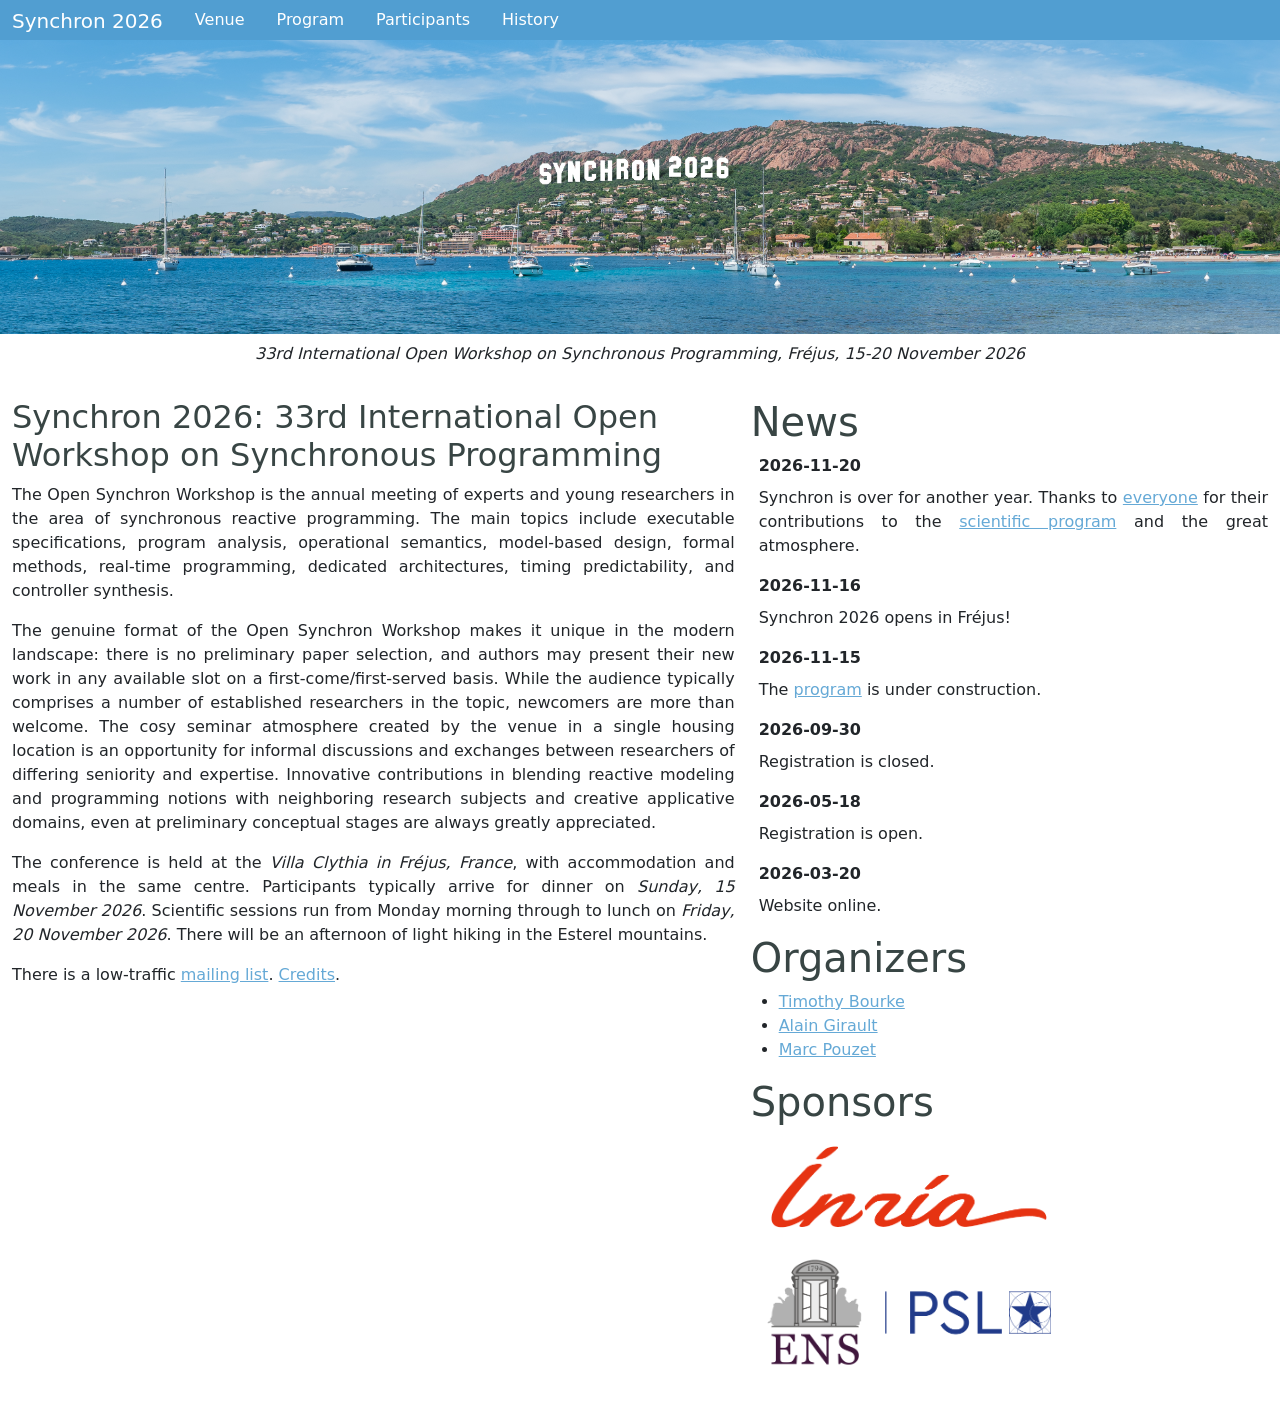
<file: index.html>
<!DOCTYPE html>
<html lang="en"><head><meta charset="utf-8"/><meta name="viewport" content="width=device-width, initial-scale=1, shrink-to-fit=no"/><meta http-equiv="x-ua-compatible" content="ie=edge"/><link href="css/synchron.css" rel="stylesheet"/><title>Synchron 2026</title><meta name="description" content="33rd International Open Workshop on Synchronous Programming,
                   Fréjus, 15-20 November 2026"/><link href="img/icons/favicon-96x96.png" type="image/png" rel="icon" sizes="96x96"/><link href="img/icons/favicon.svg" type="image/svg+xml" rel="icon"/><link href="img/icons/favicon.ico" rel="shortcut icon"/><link href="img/icons/apple-touch-icon.png" rel="apple-touch-icon" sizes="180x180"/><link href="img/icons/site.webmanifest" rel="manifest"/></head><body><div class="synchron-all"><div class="navbar navbar-expand-md navbar-light synchron-navbar" id="synchron-navbar" role="navigation"><div class="container-fluid"><a class="navbar-brand" href="index.html">Synchron 2026</a><button class="navbar-toggler" type="button" data-bs-toggle="collapse" data-bs-target="#collapsingNavbar" aria-controls="collapsingNavbar" aria-expanded="false" aria-label="Toggle navigation"><span class="navbar-toggler-icon"></span></button><div class="collapse navbar-collapse" id="collapsingNavbar"><ul class="navbar-nav mr-auto"><li class="nav-item"><a class="nav-link" href="venue.html">Venue</a></li><li class="nav-item"><a class="nav-link" href="program.html">Program</a></li><li class="nav-item"><a class="nav-link" href="participants.html">Participants</a></li><li class="nav-item"><a class="nav-link" href="history.html">History</a></li></ul></div></div></div><div class="synchron-logo-outer"><div class="synchron-logo"><div class="d-none d-md-block"><img class="img-fluid synchron-logo" alt="Synchron 2026 logo" src="img/synchron2026.png"/></div><div class="d-md-none"><img class="img-fluid synchron-logo" alt="Synchron 2026 narrow logo" src="img/synchron2026-narrow.png"/></div><div class="synchron-under-logo">33rd International Open Workshop on Synchronous Programming,
                   Fréjus, 15-20 November 2026</div></div></div><div class="synchron-content"><div class="row below-logo"><div class="col-md-7 col-xl-7 overview"><h2 id="synchron-2026-33rd-international-open-workshop-on-synchronous-programming">Synchron 2026: 33rd International Open Workshop on Synchronous Programming</h2>
<p>The Open Synchron Workshop is the annual meeting of experts and young
researchers in the area of synchronous reactive programming.
The main topics include executable specifications, program analysis,
operational semantics, model-based design, formal methods, real-time
programming, dedicated architectures, timing predictability, and controller
synthesis.</p>
<p>The genuine format of the Open Synchron Workshop makes it unique in the
modern landscape: there is no preliminary paper selection, and authors may
present their new work in any available slot on a first-come/first-served
basis.
While the audience typically comprises a number of established researchers
in the topic, newcomers are more than welcome.
The cosy seminar atmosphere created by the venue in a single housing
location is an opportunity for informal discussions and exchanges between
researchers of differing seniority and expertise.
Innovative contributions in blending reactive modeling and programming
notions with neighboring research subjects and creative applicative domains,
even at preliminary conceptual stages are always greatly appreciated.</p>
<p>The conference is held at the <em>Villa Clythia in Fréjus, France</em>, with
accommodation and meals in the same centre.
Participants typically arrive for dinner on <em>Sunday, 15 November 2026</em>.
Scientific sessions run from Monday morning through to lunch on <em>Friday, 20
November 2026</em>. There will be an afternoon of light hiking in the Esterel
mountains.</p>
<p>There is a low-traffic
<a href="https://sympa.inria.fr/sympa/info/synchron">mailing list</a>. <a href="credits.html">Credits</a>.</p>
</div><div class="col-md-5 col-xl-5"><h1>News</h1><dl class="velus-news"><dt><dt>2026-11-20</dt></dt><dd><dd><p>Synchron is over for another year.
Thanks to <a href="participants.html">everyone</a> for their contributions to the
<a href="program.html">scientific program</a> and the great atmosphere.</p>
</dd></dd><dt><dt>2026-11-16</dt></dt><dd><dd><p>Synchron 2026 opens in Fréjus!</p>
</dd></dd><dt><dt>2026-11-15</dt></dt><dd><dd><p>The <a href="program.html">program</a> is under construction.</p>
</dd></dd><dt><dt>2026-09-30</dt></dt><dd><dd><p>Registration is closed.</p>
</dd></dd><dt><dt>2026-05-18</dt></dt><dd><dd><p>Registration is open.</p>
</dd></dd><dt><dt>2026-03-20</dt></dt><dd><dd><p>Website online.</p>
</dd></dd></dl><div class="under-news"><h1 id="organizers">Organizers</h1>
<ul>
<li><a href="http://www.tbrk.org/">Timothy Bourke</a>
</li>
<li><a href="https://pop-art.inrialpes.fr/~girault/">Alain Girault</a>
</li>
<li><a href="https://www.di.ens.fr/~pouzet/">Marc Pouzet</a>
</li>
</ul>
<h1 id="sponsors">Sponsors</h1>
<p><a href="https://www.inria.fr/en/centre-inria-de-paris"><img src="img/inria.png" alt="Inria logo" title="Inria logo"/></a></p>
<p><a href="https://www.di.ens.fr/"><img src="img/ens-psl.png" alt="ENS-PSL logo" title="ENS-PSL logo"/></a></p>
</div></div></div></div><script src="js/bootstrap.min.js"></script></div></body></html>
</file>
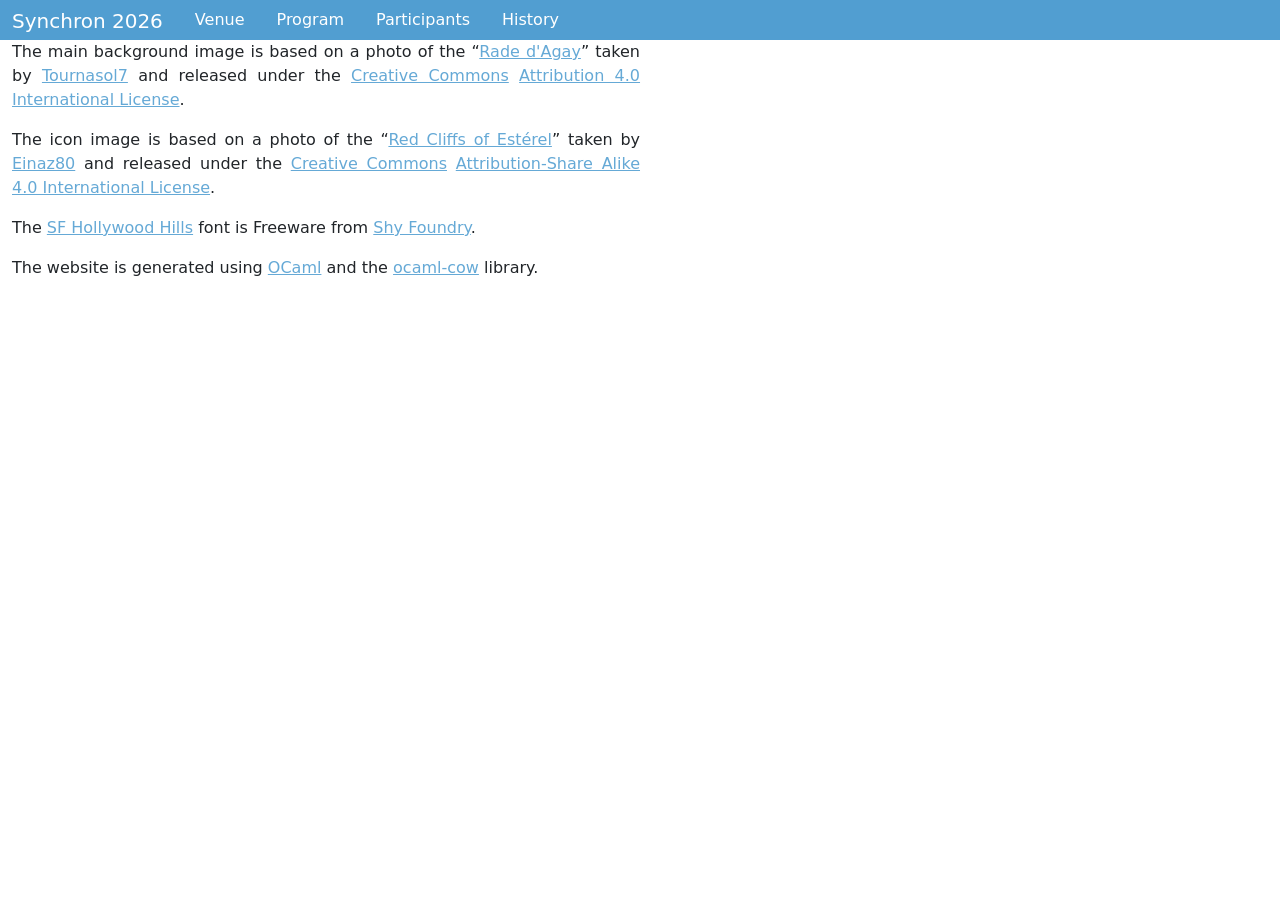
<file: credits.html>
<!DOCTYPE html>
<html lang="en"><head><meta charset="utf-8"/><meta name="viewport" content="width=device-width, initial-scale=1, shrink-to-fit=no"/><meta http-equiv="x-ua-compatible" content="ie=edge"/><link href="css/synchron.css" rel="stylesheet"/><title>Synchron 2026: Credits</title><meta name="description" content="Synchron 2026 website credits"/><link href="img/icons/favicon-96x96.png" type="image/png" rel="icon" sizes="96x96"/><link href="img/icons/favicon.svg" type="image/svg+xml" rel="icon"/><link href="img/icons/favicon.ico" rel="shortcut icon"/><link href="img/icons/apple-touch-icon.png" rel="apple-touch-icon" sizes="180x180"/><link href="img/icons/site.webmanifest" rel="manifest"/></head><body><div class="synchron-all"><div class="navbar navbar-expand-md navbar-light synchron-navbar" id="synchron-navbar" role="navigation"><div class="container-fluid"><a class="navbar-brand" href="index.html">Synchron 2026</a><button class="navbar-toggler" type="button" data-bs-toggle="collapse" data-bs-target="#collapsingNavbar" aria-controls="collapsingNavbar" aria-expanded="false" aria-label="Toggle navigation"><span class="navbar-toggler-icon"></span></button><div class="collapse navbar-collapse" id="collapsingNavbar"><ul class="navbar-nav mr-auto"><li class="nav-item"><a class="nav-link" href="venue.html">Venue</a></li><li class="nav-item"><a class="nav-link" href="program.html">Program</a></li><li class="nav-item"><a class="nav-link" href="participants.html">Participants</a></li><li class="nav-item"><a class="nav-link" href="history.html">History</a></li></ul></div></div></div><div class="synchron-content"><div class="synchron-single-border"></div><div class="synchron-single-content"><p>The main background image is based on a photo of the “<a href="https://commons.wikimedia.org/wiki/File:Rade_d%27Agay_(4).jpg">Rade
d'Agay</a>”
taken by <a href="https://commons.wikimedia.org/wiki/User:Tournasol7">Tournasol7</a>
and released under the
<a href="https://en.wikipedia.org/wiki/en:Creative_Commons">Creative Commons</a>
<a href="https://creativecommons.org/licenses/by/4.0/deed.en">Attribution 4.0 International
License</a>.</p>
<p>The icon image is based on a photo of the “<a href="https://commons.wikimedia.org/wiki/File:Red_Cliffs_of_Est%C3%A9rel.jpg">Red Cliffs of
Estérel</a>”
taken by <a href="https://commons.wikimedia.org/wiki/User:Einaz80">Einaz80</a> and
released under the
<a href="https://en.wikipedia.org/wiki/en:Creative_Commons">Creative Commons</a>
<a href="https://creativecommons.org/licenses/by-sa/4.0/deed.en">Attribution-Share Alike 4.0 International
License</a>.</p>
<p>The <a href="https://www.shyfoundry.com/fonts/hollywood-hills">SF Hollywood Hills</a>
font is Freeware from <a href="https://www.shyfoundry.com/">Shy Foundry</a>.</p>
<p>The website is generated using <a href="https://ocaml.org">OCaml</a> and the
<a href="https://github.com/mirage/ocaml-cow">ocaml-cow</a> library.</p>
</div><div class="synchron-single-border"></div></div><script src="js/bootstrap.min.js"></script></div></body></html>
</file>
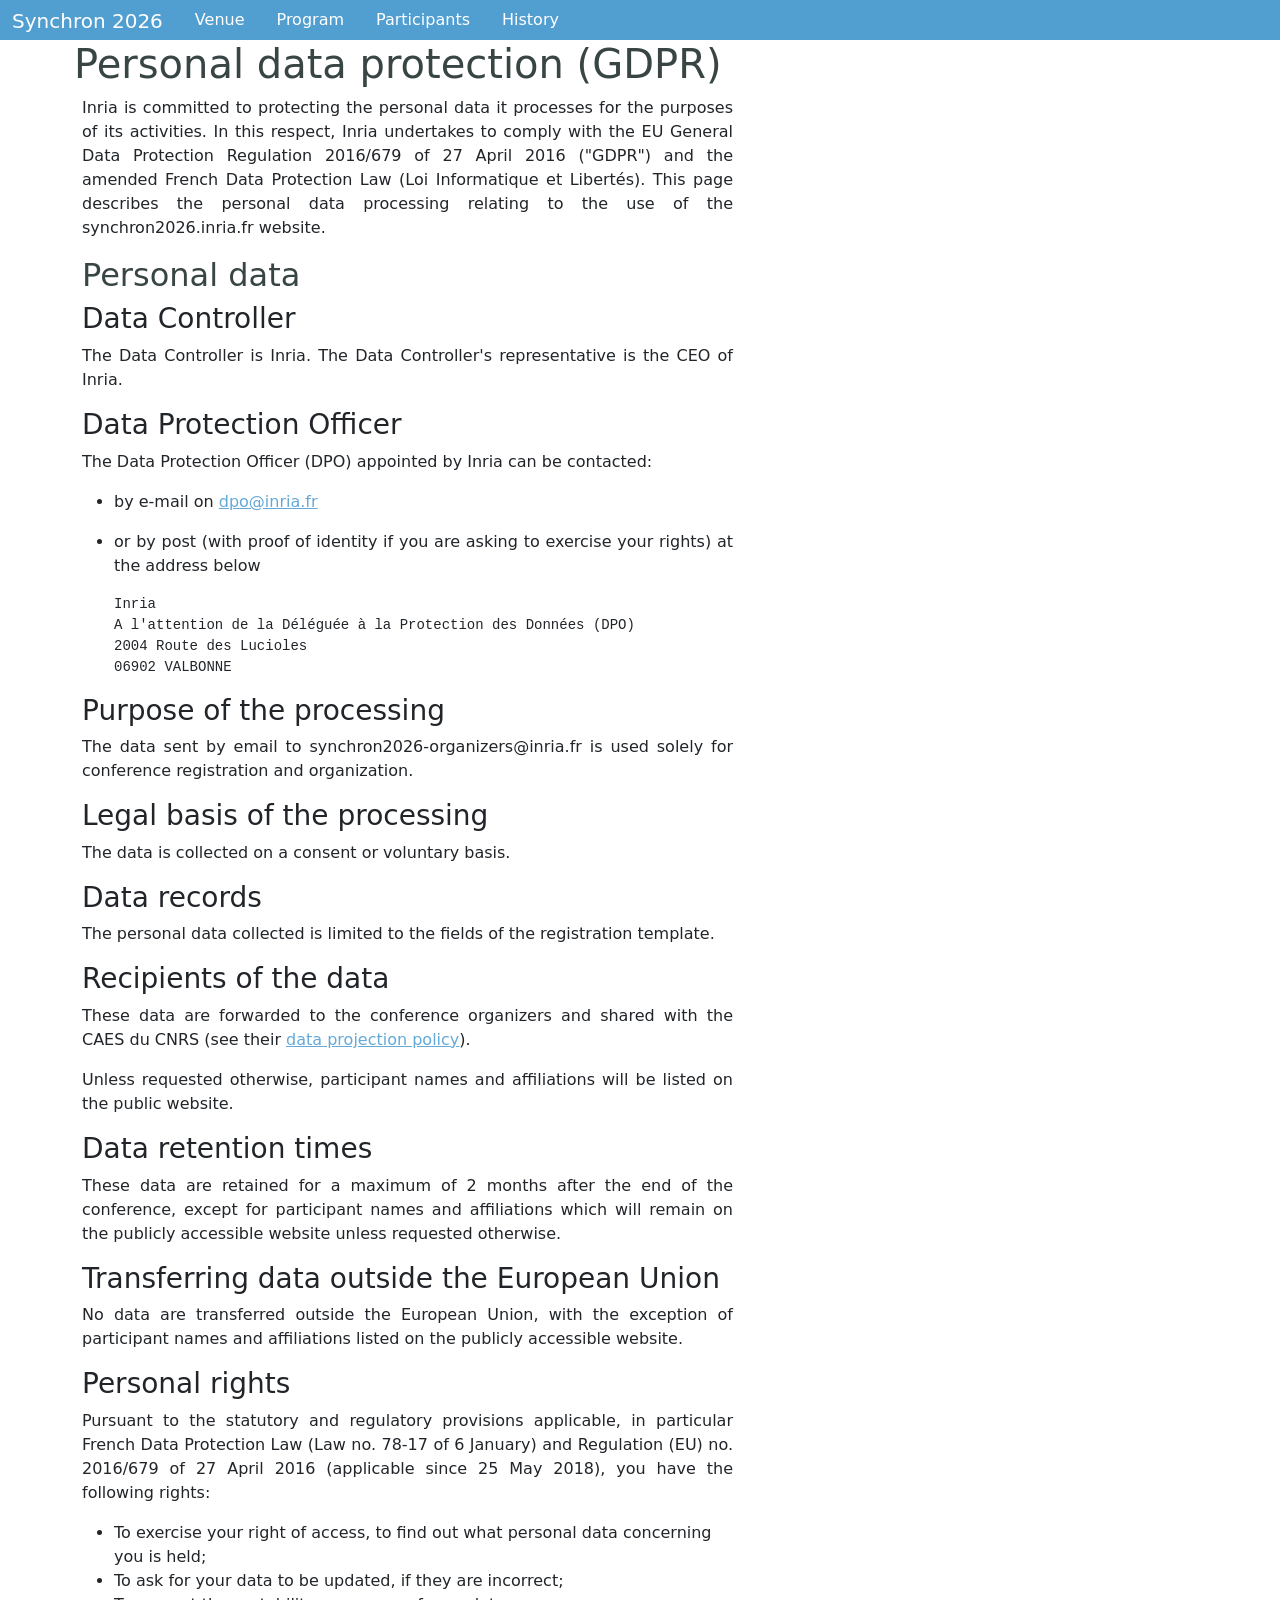
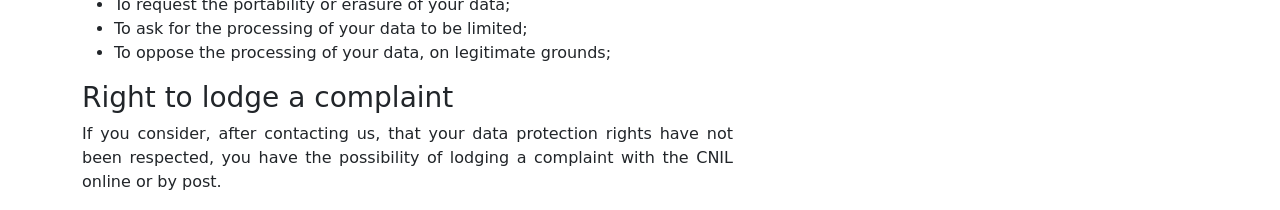
<file: gdpr.html>
<!DOCTYPE html>
<html lang="en"><head><meta charset="utf-8"/><meta name="viewport" content="width=device-width, initial-scale=1, shrink-to-fit=no"/><meta http-equiv="x-ua-compatible" content="ie=edge"/><link href="css/synchron.css" rel="stylesheet"/><title>Synchron 2026: Personal data protection (GDPR)</title><meta name="description" content="GDPR statement for Synchron 2026"/><link href="img/icons/favicon-96x96.png" type="image/png" rel="icon" sizes="96x96"/><link href="img/icons/favicon.svg" type="image/svg+xml" rel="icon"/><link href="img/icons/favicon.ico" rel="shortcut icon"/><link href="img/icons/apple-touch-icon.png" rel="apple-touch-icon" sizes="180x180"/><link href="img/icons/site.webmanifest" rel="manifest"/></head><body><div class="synchron-all"><div class="navbar navbar-expand-md navbar-light synchron-navbar" id="synchron-navbar" role="navigation"><div class="container-fluid"><a class="navbar-brand" href="index.html">Synchron 2026</a><button class="navbar-toggler" type="button" data-bs-toggle="collapse" data-bs-target="#collapsingNavbar" aria-controls="collapsingNavbar" aria-expanded="false" aria-label="Toggle navigation"><span class="navbar-toggler-icon"></span></button><div class="collapse navbar-collapse" id="collapsingNavbar"><ul class="navbar-nav mr-auto"><li class="nav-item"><a class="nav-link" href="venue.html">Venue</a></li><li class="nav-item"><a class="nav-link" href="program.html">Program</a></li><li class="nav-item"><a class="nav-link" href="participants.html">Participants</a></li><li class="nav-item"><a class="nav-link" href="history.html">History</a></li></ul></div></div></div><div class="synchron-content"><div class="container"><div class="col-md-7 col-xl-7"><h1 id="personal-data-protection-gdpr">Personal data protection (GDPR)</h1>
<p>Inria is committed to protecting the personal data it processes for the
purposes of its activities. In this respect, Inria undertakes to comply with
the EU General Data Protection Regulation 2016/679 of 27 April 2016 (&quot;GDPR&quot;)
and the amended French Data Protection Law (Loi Informatique et Libertés).
This page describes the personal data processing relating to the use of the
synchron2026.inria.fr website.</p>
<h2 id="personal-data">Personal data</h2>
<h3 id="data-controller">Data Controller</h3>
<p>The Data Controller is Inria. The Data Controller's representative is the CEO of Inria.</p>
<h3 id="data-protection-officer">Data Protection Officer</h3>
<p>The Data Protection Officer (DPO) appointed by Inria can be contacted:</p>
<ul>
<li>
<p>by e-mail on <a href="mailto:dpo@inria.fr">dpo@inria.fr</a></p>
</li>
<li>
<p>or by post (with proof of identity if you are asking to exercise your rights) at the address below</p>
<pre><code>Inria
A l'attention de la Déléguée à la Protection des Données (DPO)
2004 Route des Lucioles
06902 VALBONNE
</code></pre>
</li>
</ul>
<h3 id="purpose-of-the-processing">Purpose of the processing</h3>
<p>The data sent by email to
synchron2026-organizers@inria.fr
is used solely for conference registration and organization.</p>
<h3 id="legal-basis-of-the-processing">Legal basis of the processing</h3>
<p>The data is collected on a consent or voluntary basis.</p>
<h3 id="data-records">Data records</h3>
<p>The personal data collected is limited to the fields of the registration
template.</p>
<h3 id="recipients-of-the-data">Recipients of the data</h3>
<p>These data are forwarded to the conference organizers and shared with the
CAES du CNRS (see their <a href="https://www.caes.cnrs.fr/mentions-legales/">data projection
policy</a>).</p>
<p>Unless requested otherwise, participant names and affiliations will be
listed on the public website.</p>
<h3 id="data-retention-times">Data retention times</h3>
<p>These data are retained for a maximum of 2 months after the end of the
conference, except for participant names and affiliations which will remain
on the publicly accessible website unless requested otherwise.</p>
<h3 id="transferring-data-outside-the-european-union">Transferring data outside the European Union</h3>
<p>No data are transferred outside the European Union, with the exception of
participant names and affiliations listed on the publicly accessible
website.</p>
<h3 id="personal-rights">Personal rights</h3>
<p>Pursuant to the statutory and regulatory provisions applicable, in
particular French Data Protection Law (Law no. 78-17 of 6 January) and
Regulation (EU) no. 2016/679 of 27 April 2016 (applicable since 25 May
2018), you have the following rights:</p>
<ul>
<li>To exercise your right of access, to find out what personal data
concerning you is held;
</li>
<li>To ask for your data to be updated, if they are incorrect;
</li>
<li>To request the portability or erasure of your data;
</li>
<li>To ask for the processing of your data to be limited;
</li>
<li>To oppose the processing of your data, on legitimate grounds;
</li>
</ul>
<h3 id="right-to-lodge-a-complaint">Right to lodge a complaint</h3>
<p>If you consider, after contacting us, that your data protection rights have
not been respected, you have the possibility of lodging a complaint with the
CNIL online or by post.</p>
</div></div></div><script src="js/bootstrap.min.js"></script></div></body></html>
</file>
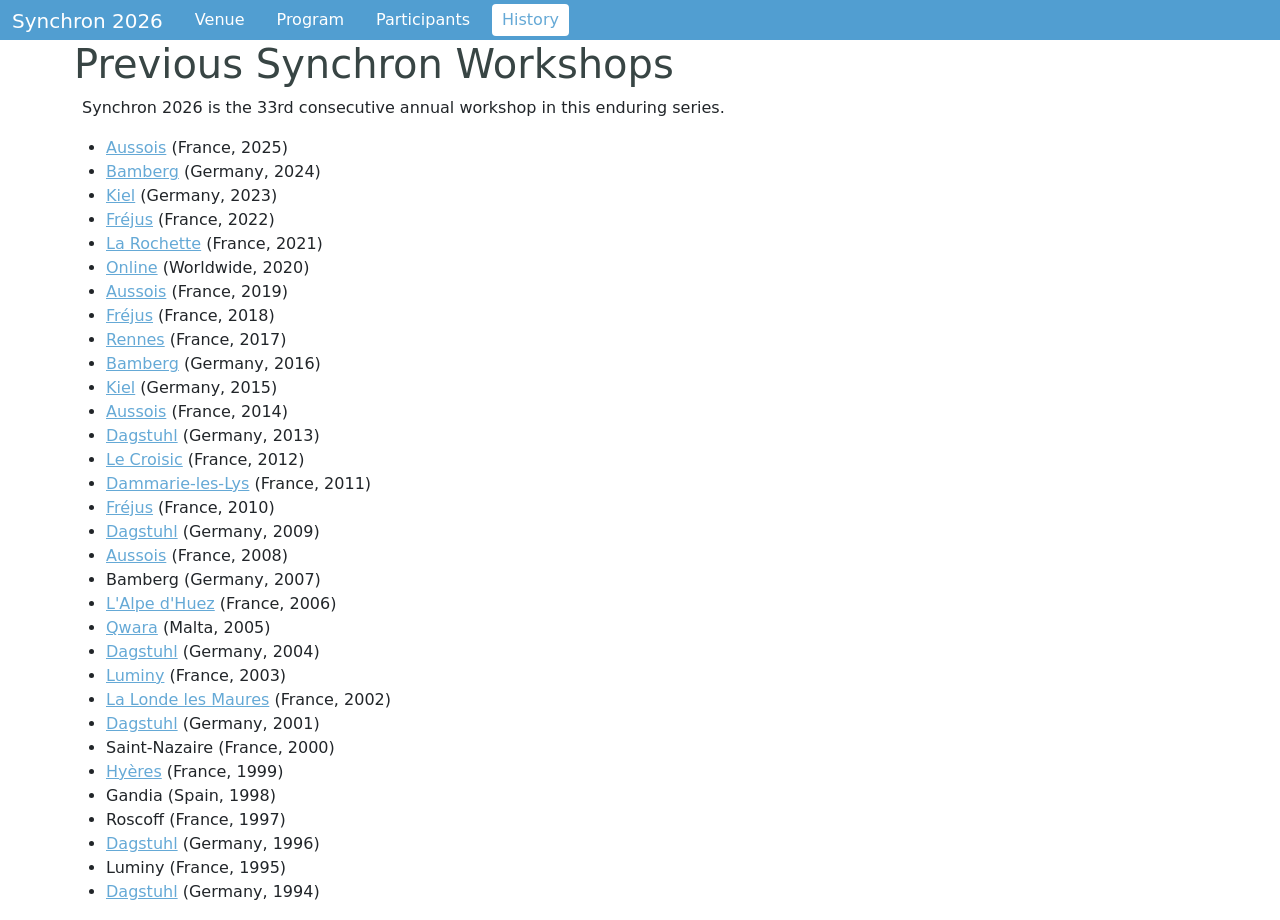
<file: history.html>
<!DOCTYPE html>
<html lang="en"><head><meta charset="utf-8"/><meta name="viewport" content="width=device-width, initial-scale=1, shrink-to-fit=no"/><meta http-equiv="x-ua-compatible" content="ie=edge"/><link href="css/synchron.css" rel="stylesheet"/><title>Synchron 2026: History</title><meta name="description" content="Previous Synchron Workshops"/><link href="img/icons/favicon-96x96.png" type="image/png" rel="icon" sizes="96x96"/><link href="img/icons/favicon.svg" type="image/svg+xml" rel="icon"/><link href="img/icons/favicon.ico" rel="shortcut icon"/><link href="img/icons/apple-touch-icon.png" rel="apple-touch-icon" sizes="180x180"/><link href="img/icons/site.webmanifest" rel="manifest"/></head><body><div class="synchron-all"><div class="navbar navbar-expand-md navbar-light synchron-navbar" id="synchron-navbar" role="navigation"><div class="container-fluid"><a class="navbar-brand" href="index.html">Synchron 2026</a><button class="navbar-toggler" type="button" data-bs-toggle="collapse" data-bs-target="#collapsingNavbar" aria-controls="collapsingNavbar" aria-expanded="false" aria-label="Toggle navigation"><span class="navbar-toggler-icon"></span></button><div class="collapse navbar-collapse" id="collapsingNavbar"><ul class="navbar-nav mr-auto"><li class="nav-item"><a class="nav-link" href="venue.html">Venue</a></li><li class="nav-item"><a class="nav-link" href="program.html">Program</a></li><li class="nav-item"><a class="nav-link" href="participants.html">Participants</a></li><li class="nav-item active"><a class="nav-link" href="history.html">History</a></li></ul></div></div></div><div class="synchron-content"><div class="container"><div class="col-md-7 col-xl-7 overview"><h1 id="previous-synchron-workshops">Previous Synchron Workshops</h1>
<p>Synchron 2026 is the 33rd consecutive annual workshop in this enduring
series.</p>
<ul><li><span class="location"><a href="https://synchron-2025.imag.fr">Aussois</a></span> (<span class="country">France</span>, <span class="year">2025</span>)</li><li><span class="location"><a href="https://www.uni-bamberg.de/gdi/synchron-2024/">Bamberg</a></span> (<span class="country">Germany</span>, <span class="year">2024</span>)</li><li><span class="location"><a href="https://www.rtsys.informatik.uni-kiel.de/en/synchron-2023">Kiel</a></span> (<span class="country">Germany</span>, <span class="year">2023</span>)</li><li><span class="location"><a href="https://project.inria.fr/synchron2022/">Fréjus</a></span> (<span class="country">France</span>, <span class="year">2022</span>)</li><li><span class="location"><a href="https://synchron2021.inria.fr">La Rochette</a></span> (<span class="country">France</span>, <span class="year">2021</span>)</li><li><span class="location"><a href="http://synchron2020.inria.fr/">Online</a></span> (<span class="country">Worldwide</span>, <span class="year">2020</span>)</li><li><span class="location"><a href="http://synchron19.org/">Aussois</a></span> (<span class="country">France</span>, <span class="year">2019</span>)</li><li><span class="location"><a href="https://project.inria.fr/synchron2018/">Fréjus</a></span> (<span class="country">France</span>, <span class="year">2018</span>)</li><li><span class="location"><a href="https://synchron17.inria.fr/">Rennes</a></span> (<span class="country">France</span>, <span class="year">2017</span>)</li><li><span class="location"><a href="https://www.uni-bamberg.de/gdi/synchron-2016/">Bamberg</a></span> (<span class="country">Germany</span>, <span class="year">2016</span>)</li><li><span class="location"><a href="https://www.rtsys.informatik.uni-kiel.de/en/synchron-2015">Kiel</a></span> (<span class="country">Germany</span>, <span class="year">2015</span>)</li><li><span class="location"><a href="http://synchron2014.inria.fr">Aussois</a></span> (<span class="country">France</span>, <span class="year">2014</span>)</li><li><span class="location"><a href="http://www.dagstuhl.de/13471">Dagstuhl</a></span> (<span class="country">Germany</span>, <span class="year">2013</span>)</li><li><span class="location"><a href="http://synchron2012.inria.fr">Le Croisic</a></span> (<span class="country">France</span>, <span class="year">2012</span>)</li><li><span class="location"><a href="http://pop-art.inrialpes.fr/synchron2011">Dammarie-les-Lys</a></span> (<span class="country">France</span>, <span class="year">2011</span>)</li><li><span class="location"><a href="http://www.artist-embedded.org/artist/Synchron-2010,2206.html">Fréjus</a></span> (<span class="country">France</span>, <span class="year">2010</span>)</li><li><span class="location"><a href="http://www.dagstuhl.de/09481">Dagstuhl</a></span> (<span class="country">Germany</span>, <span class="year">2009</span>)</li><li><span class="location"><a href="http://synchron2008.lri.fr">Aussois</a></span> (<span class="country">France</span>, <span class="year">2008</span>)</li><li><span class="location">Bamberg</span> (<span class="country">Germany</span>, <span class="year">2007</span>)</li><li><span class="location"><a href="http://www.inrialpes.fr/Synchron06/">L'Alpe d'Huez</a></span> (<span class="country">France</span>, <span class="year">2006</span>)</li><li><span class="location"><a href="http://www.cs.um.edu.mt/~synchrone05">Qwara</a></span> (<span class="country">Malta</span>, <span class="year">2005</span>)</li><li><span class="location"><a href="http://www.dagstuhl.de/04491">Dagstuhl</a></span> (<span class="country">Germany</span>, <span class="year">2004</span>)</li><li><span class="location"><a href="http://www-verimag.imag.fr/PEOPLE/Nicolas.Halbwachs/SYNCHRON03/">Luminy</a></span> (<span class="country">France</span>, <span class="year">2003</span>)</li><li><span class="location"><a href="http://www-sop.inria.fr/tick/Synchron2002.html">La Londe les Maures</a></span> (<span class="country">France</span>, <span class="year">2002</span>)</li><li><span class="location"><a href="http://www.dagstuhl.de/01491/">Dagstuhl</a></span> (<span class="country">Germany</span>, <span class="year">2001</span>)</li><li><span class="location">Saint-Nazaire</span> (<span class="country">France</span>, <span class="year">2000</span>)</li><li><span class="location"><a href="http://www-sop.inria.fr/meije/synchron99/location.htm">Hyères</a></span> (<span class="country">France</span>, <span class="year">1999</span>)</li><li><span class="location">Gandia</span> (<span class="country">Spain</span>, <span class="year">1998</span>)</li><li><span class="location">Roscoff</span> (<span class="country">France</span>, <span class="year">1997</span>)</li><li><span class="location"><a href="http://www.dagstuhl.de/9650/">Dagstuhl</a></span> (<span class="country">Germany</span>, <span class="year">1996</span>)</li><li><span class="location">Luminy</span> (<span class="country">France</span>, <span class="year">1995</span>)</li><li><span class="location"><a href="http://www.dagstuhl.de/9448/">Dagstuhl</a></span> (<span class="country">Germany</span>, <span class="year">1994</span>)</li></ul></div></div></div><script src="js/bootstrap.min.js"></script></div></body></html>
</file>
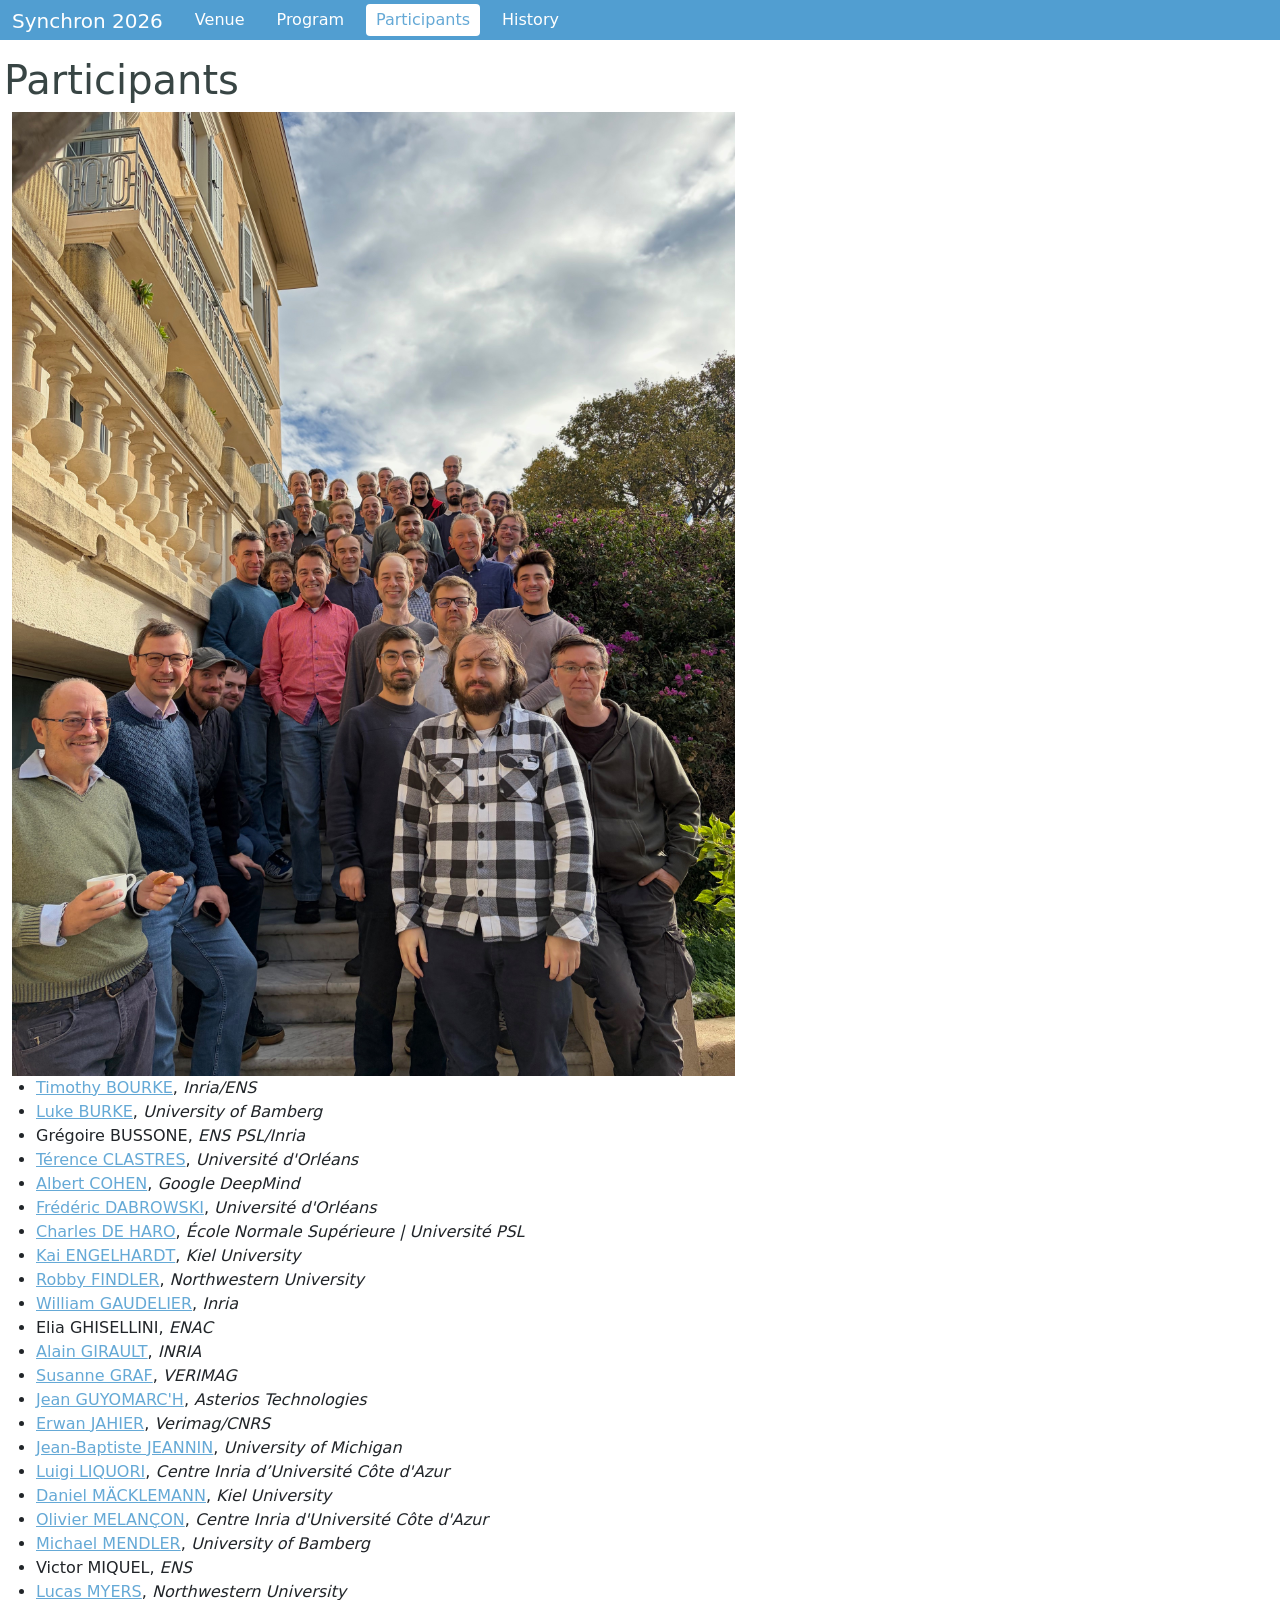
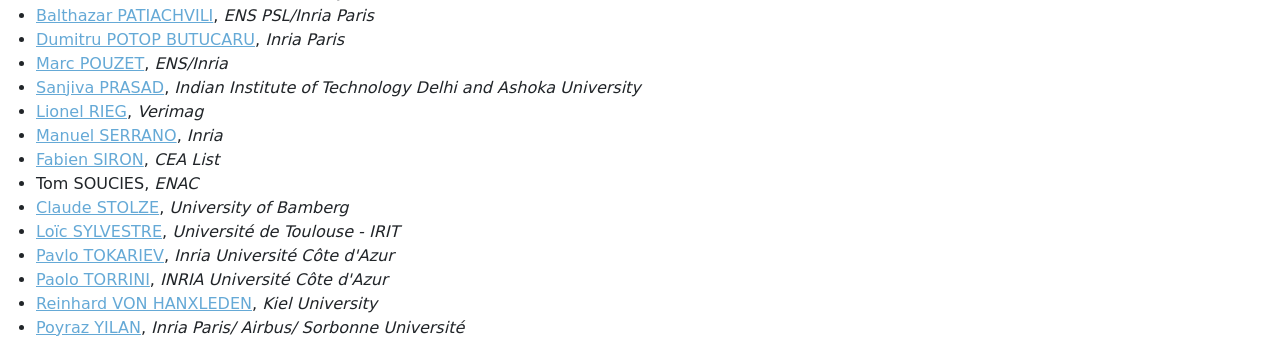
<file: participants.html>
<!DOCTYPE html>
<html lang="en"><head><meta charset="utf-8"/><meta name="viewport" content="width=device-width, initial-scale=1, shrink-to-fit=no"/><meta http-equiv="x-ua-compatible" content="ie=edge"/><link href="css/synchron.css" rel="stylesheet"/><title>Synchron 2026: Participants</title><meta name="description" content="Participants at Synchron 2026"/><link href="img/icons/favicon-96x96.png" type="image/png" rel="icon" sizes="96x96"/><link href="img/icons/favicon.svg" type="image/svg+xml" rel="icon"/><link href="img/icons/favicon.ico" rel="shortcut icon"/><link href="img/icons/apple-touch-icon.png" rel="apple-touch-icon" sizes="180x180"/><link href="img/icons/site.webmanifest" rel="manifest"/></head><body><div class="synchron-all"><div class="navbar navbar-expand-md navbar-light synchron-navbar" id="synchron-navbar" role="navigation"><div class="container-fluid"><a class="navbar-brand" href="index.html">Synchron 2026</a><button class="navbar-toggler" type="button" data-bs-toggle="collapse" data-bs-target="#collapsingNavbar" aria-controls="collapsingNavbar" aria-expanded="false" aria-label="Toggle navigation"><span class="navbar-toggler-icon"></span></button><div class="collapse navbar-collapse" id="collapsingNavbar"><ul class="navbar-nav mr-auto"><li class="nav-item"><a class="nav-link" href="venue.html">Venue</a></li><li class="nav-item"><a class="nav-link" href="program.html">Program</a></li><li class="nav-item active"><a class="nav-link" href="participants.html">Participants</a></li><li class="nav-item"><a class="nav-link" href="history.html">History</a></li></ul></div></div></div><div class="synchron-content"><div class="row below-logo"><div class="col-md-7 col-xl-7 overview"><h1 id="participants">Participants</h1>
<a href="img/synchron2026-photo.jpg">
  <img class="img-fluid" alt="Photo of Synchron 2026 participants" src="img/synchron2026-photo.jpg"/>
</a>
<ul>
<li><a href="https://www.tbrk.org/">Timothy BOURKE</a>, <em>Inria/ENS</em>
</li>
<li><a href="https://www.uni-bamberg.de/gdi/team/luke-burke/">Luke BURKE</a>, <em>University of Bamberg</em>
</li>
<li>Grégoire BUSSONE, <em>ENS PSL/Inria</em>
</li>
<li><a href="https://www.univ-orleans.fr/lifo/membre/T%C3%A9rence.CLASTRES">Térence CLASTRES</a>, <em>Université d'Orléans</em>
</li>
<li><a href="https://research.google/people/106208/">Albert COHEN</a>, <em>Google DeepMind</em>
</li>
<li><a href="https://www.univ-orleans.fr/lifo/Members/Frederic.Dabrowski/">Frédéric DABROWSKI</a>, <em>Université d'Orléans</em>
</li>
<li><a href="https://de-haro.fr/">Charles DE HARO</a>, <em>École Normale Supérieure | Université PSL</em>
</li>
<li><a href="https://kai-e.github.io">Kai ENGELHARDT</a>, <em>Kiel University</em>
</li>
<li><a href="https://users.cs.northwestern.edu/~robby/">Robby FINDLER</a>, <em>Northwestern University</em>
</li>
<li><a href="https://williamgaudelier.com">William GAUDELIER</a>, <em>Inria</em>
</li>
<li>Elia GHISELLINI, <em>ENAC</em>
</li>
<li><a href="https://pop-art.inrialpes.fr/~girault/">Alain GIRAULT</a>, <em>INRIA</em>
</li>
<li><a href="https://www-verimag.imag.fr/~graf/">Susanne GRAF</a>, <em>VERIMAG</em>
</li>
<li><a href="https://www.safran-group.com/fr/societes/asterios-technologies">Jean GUYOMARC'H</a>, <em>Asterios Technologies</em>
</li>
<li><a href="https://www-verimag.imag.fr/~jahier/">Erwan JAHIER</a>, <em>Verimag/CNRS</em>
</li>
<li><a href="https://public.websites.umich.edu/~jeannin/">Jean-Baptiste JEANNIN</a>, <em>University of Michigan</em>
</li>
<li><a href="https://www-sop.inria.fr/members/Luigi.Liquori/">Luigi LIQUORI</a>, <em>Centre Inria d’Université Côte d'Azur</em>
</li>
<li><a href="https://wiki.rtsys.informatik.uni-kiel.de/bin/view/XWiki/stu221128">Daniel MÄCKLEMANN</a>, <em>Kiel University</em>
</li>
<li><a href="https://olimel.net/">Olivier MELANÇON</a>, <em>Centre Inria d'Université Côte d'Azur</em>
</li>
<li><a href="https://www.uni-bamberg.de/gdi/team/michael-mendler/">Michael MENDLER</a>, <em>University of Bamberg</em>
</li>
<li>Victor MIQUEL, <em>ENS</em>
</li>
<li><a href="https://www.linkedin.com/in/lucascmyers">Lucas MYERS</a>, <em>Northwestern University</em>
</li>
<li><a href="https://patiachvili.fr/">Balthazar PATIACHVILI</a>, <em>ENS PSL/Inria Paris</em>
</li>
<li><a href="https://who.paris.inria.fr/Dumitru.Potop_Butucaru/">Dumitru POTOP BUTUCARU</a>, <em>Inria Paris</em>
</li>
<li><a href="https://www.di.ens.fr/~pouzet/">Marc POUZET</a>, <em>ENS/Inria</em>
</li>
<li><a href="https://www.cse.iitd.ac.in/~sanjiva/">Sanjiva PRASAD</a>, <em>Indian Institute of Technology Delhi and Ashoka University</em>
</li>
<li><a href="https://www-verimag.imag.fr/~riegl/">Lionel RIEG</a>, <em>Verimag</em>
</li>
<li><a href="https://www-sop.inria.fr/members/Manuel.Serrano/">Manuel SERRANO</a>, <em>Inria</em>
</li>
<li><a href="https://fabiensiron.github.io/">Fabien SIRON</a>, <em>CEA List</em>
</li>
<li>Tom SOUCIES, <em>ENAC</em>
</li>
<li><a href="https://www.csauthors.net/claude-stolze/">Claude STOLZE</a>, <em>University of Bamberg</em>
</li>
<li><a href="https://www.irit.fr/~Loic.Sylvestre/">Loïc SYLVESTRE</a>, <em>Université de Toulouse - IRIT</em>
</li>
<li><a href="https://paulraunite.github.io/about.html">Pavlo TOKARIEV</a>, <em>Inria Université Côte d'Azur</em>
</li>
<li><a href="https://dblp.org/pid/t/PaoloTorrini.html">Paolo TORRINI</a>, <em>INRIA Université Côte d'Azur</em>
</li>
<li><a href="https://www.uni-kiel.de/en/person/von-hanxleden-reinhard-46793">Reinhard VON HANXLEDEN</a>, <em>Kiel University</em>
</li>
<li><a href="https://yilanp.github.io/">Poyraz YILAN</a>, <em>Inria Paris/ Airbus/ Sorbonne Université</em>
</li>
</ul>
</div></div></div><script src="js/bootstrap.min.js"></script></div></body></html>
</file>
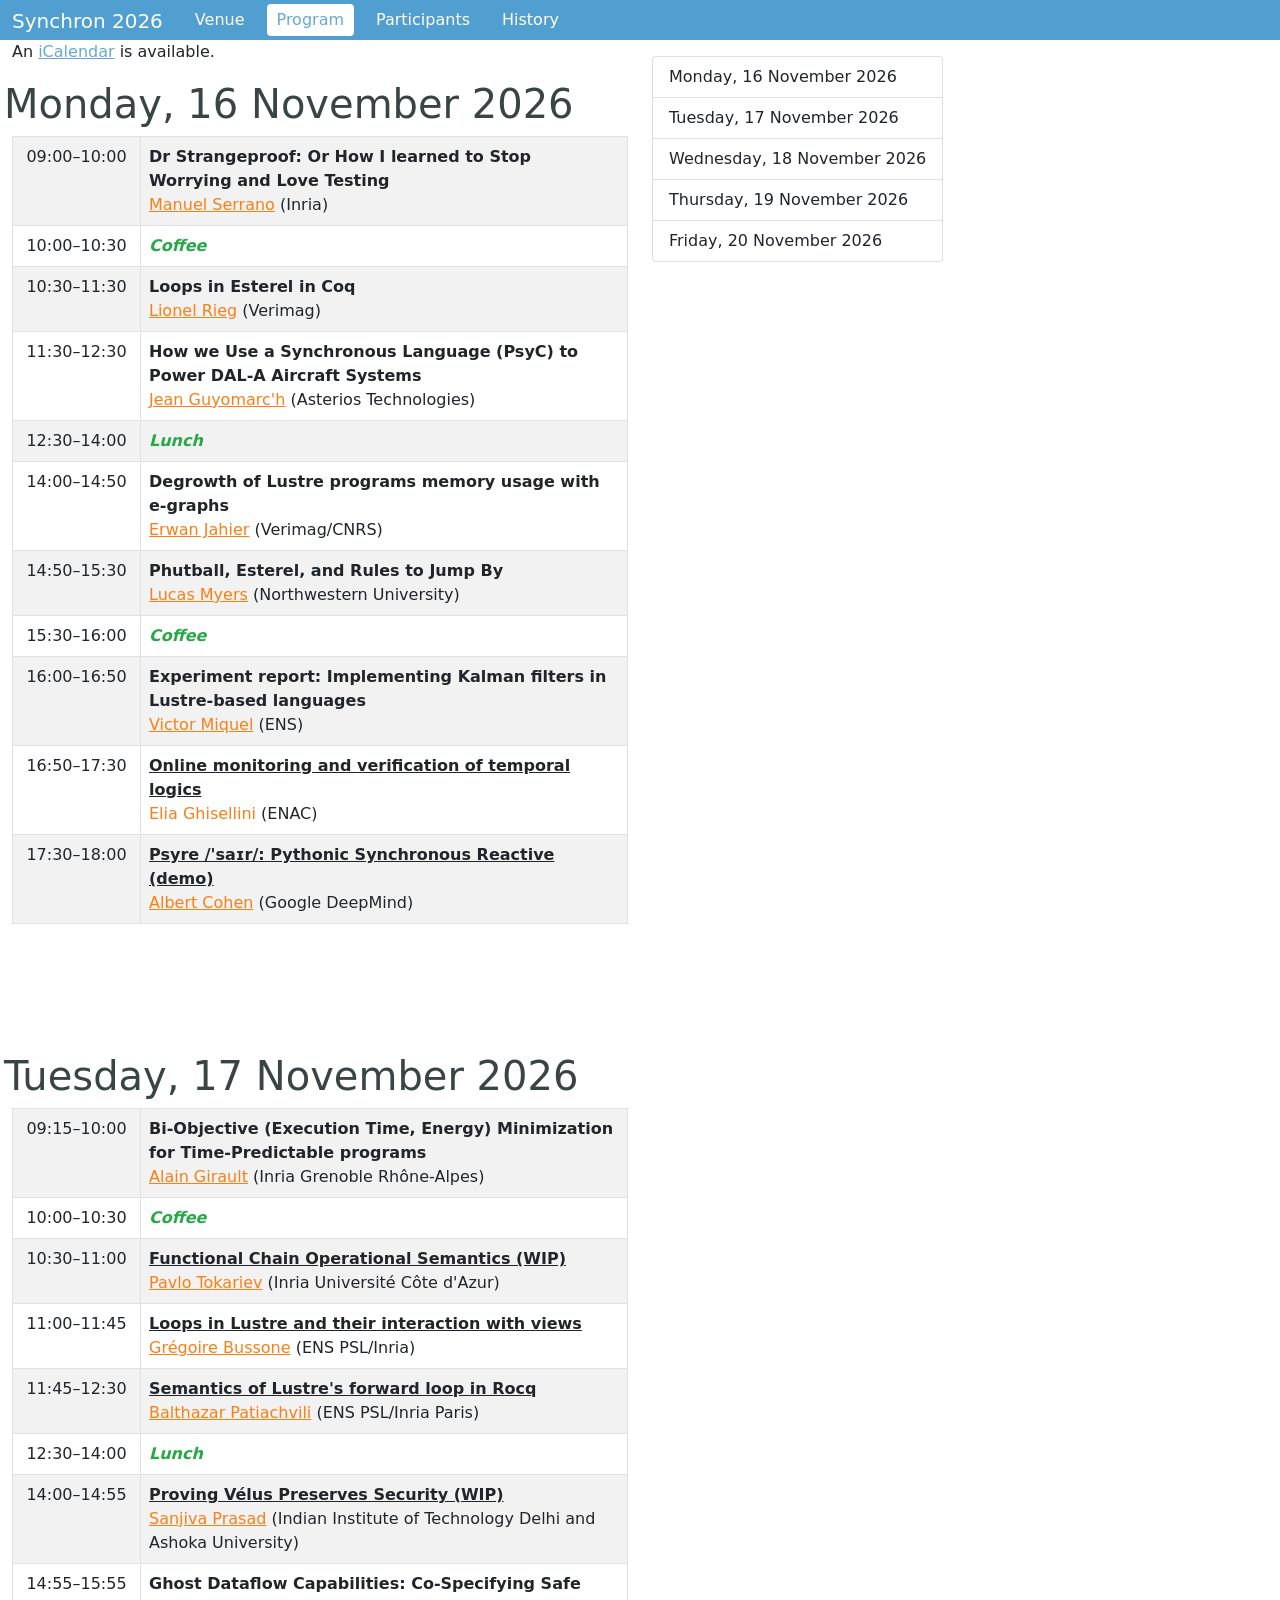
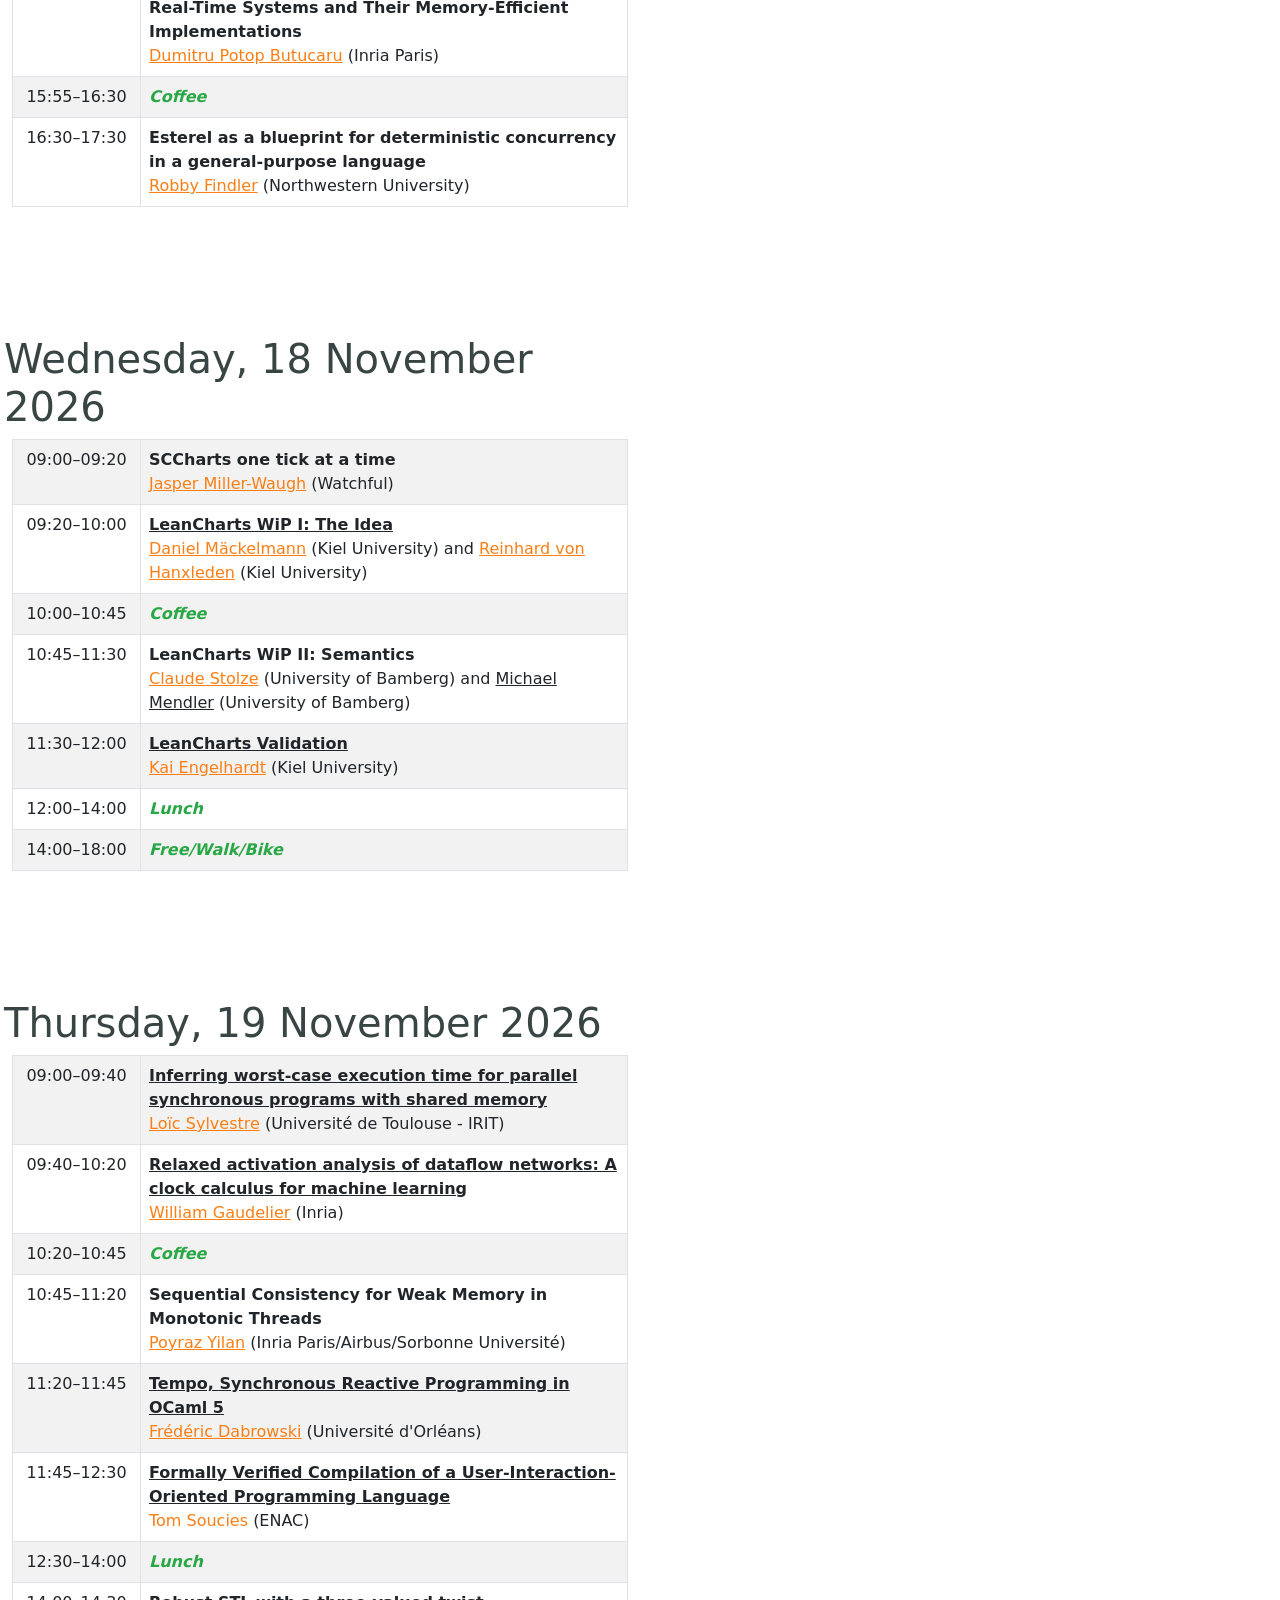
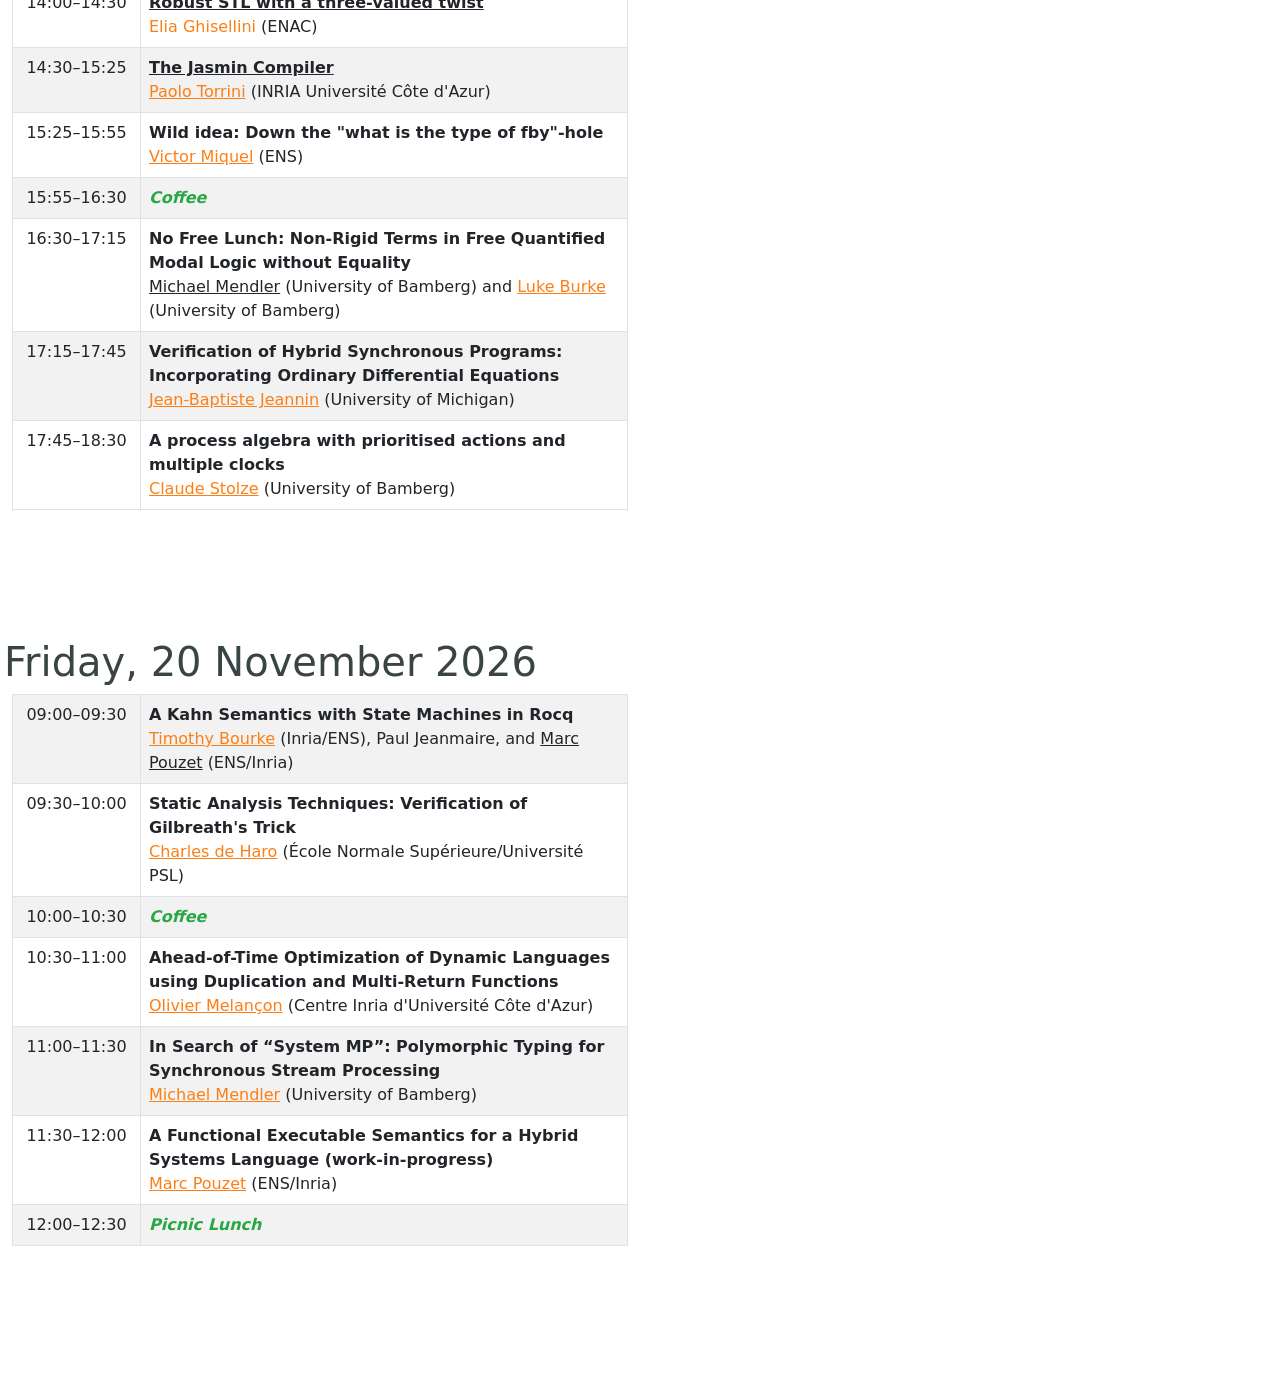
<file: program.html>
<!DOCTYPE html>
<html lang="en"><head><meta charset="utf-8"/><meta name="viewport" content="width=device-width, initial-scale=1, shrink-to-fit=no"/><meta http-equiv="x-ua-compatible" content="ie=edge"/><link href="css/synchron.css" rel="stylesheet"/><title>Synchron 2026: Program</title><meta name="description" content="Schedule of talks at Synchron 2026"/><link href="img/icons/favicon-96x96.png" type="image/png" rel="icon" sizes="96x96"/><link href="img/icons/favicon.svg" type="image/svg+xml" rel="icon"/><link href="img/icons/favicon.ico" rel="shortcut icon"/><link href="img/icons/apple-touch-icon.png" rel="apple-touch-icon" sizes="180x180"/><link href="img/icons/site.webmanifest" rel="manifest"/></head><body><div class="synchron-all"><div class="navbar navbar-expand-md navbar-light synchron-navbar" id="synchron-navbar" role="navigation"><div class="container-fluid"><a class="navbar-brand" href="index.html">Synchron 2026</a><button class="navbar-toggler" type="button" data-bs-toggle="collapse" data-bs-target="#collapsingNavbar" aria-controls="collapsingNavbar" aria-expanded="false" aria-label="Toggle navigation"><span class="navbar-toggler-icon"></span></button><div class="collapse navbar-collapse" id="collapsingNavbar"><ul class="navbar-nav mr-auto"><li class="nav-item"><a class="nav-link" href="venue.html">Venue</a></li><li class="nav-item active"><a class="nav-link" href="program.html">Program</a></li><li class="nav-item"><a class="nav-link" href="participants.html">Participants</a></li><li class="nav-item"><a class="nav-link" href="history.html">History</a></li></ul></div></div></div><nav class="navbar navbar-expand fixed-bottom" id="synchron-top-bar"><ul class="nav nav-pills nav-fill"><li class="nav-item"><a class="nav-link" href="#day-2026-11-16">Mon 16 Nov</a></li><li class="nav-item"><a class="nav-link" href="#day-2026-11-17">Tue 17 Nov</a></li><li class="nav-item"><a class="nav-link" href="#day-2026-11-18">Wed 18 Nov</a></li><li class="nav-item"><a class="nav-link" href="#day-2026-11-19">Thu 19 Nov</a></li><li class="nav-item"><a class="nav-link" href="#day-2026-11-20">Fri 20 Nov</a></li></ul></nav><div class="synchron-content"><div class="row"><div class="synchron-side-bar-content"><h1 class="d-none d-print-block">Synchron 2026</h1><p class="d-print-none d-none d-md-block d-lg-block d-xl-block">An <a href="synchron2026.ics">iCalendar</a> is available.</p><h1 id="day-2026-11-16">Monday, 16 <span class="d-lg-inline d-md-inline d-sm-none d-none">November</span><span class="d-lg-none d-md-none d-sm-inline d-inline">Nov</span><span class="d-lg-inline d-md-inline d-sm-none d-none"> 2026</span></h1><table class="table table-striped table-bordered program"><tr><td class="timeslot"><div class="times">09:00–10:00</div></td><td class="talk"><div class="title">Dr Strangeproof: Or How I learned to Stop Worrying and Love Testing</div><div class="authors"><span class="speaker"><a href="https://www-sop.inria.fr/members/Manuel.Serrano/">Manuel Serrano</a></span> <span class="affiliations">(Inria)</span></div></td></tr><tr><td class="timeslot"><div class="times">10:00–10:30</div></td><td class="break"><div class="title">Coffee</div></td></tr><tr><td class="timeslot"><div class="times">10:30–11:30</div></td><td class="talk"><div class="title">Loops in Esterel in Coq</div><div class="authors"><span class="speaker"><a href="https://www-verimag.imag.fr/~riegl/">Lionel Rieg</a></span> <span class="affiliations">(Verimag)</span></div></td></tr><tr><td class="timeslot"><div class="times">11:30–12:30</div></td><td class="talk"><div class="title">How we Use a Synchronous Language (PsyC) to Power DAL-A Aircraft Systems</div><div class="authors"><span class="speaker"><a href="https://www.safran-group.com/fr/societes/asterios-technologies">Jean Guyomarc'h</a></span> <span class="affiliations">(Asterios Technologies)</span></div></td></tr><tr><td class="timeslot"><div class="times">12:30–14:00</div></td><td class="break"><div class="title">Lunch</div></td></tr><tr><td class="timeslot"><div class="times">14:00–14:50</div></td><td class="talk"><div class="title">Degrowth of Lustre programs memory usage with e-graphs</div><div class="authors"><span class="speaker"><a href="https://www-verimag.imag.fr/~jahier/">Erwan Jahier</a></span> <span class="affiliations">(Verimag/CNRS)</span></div></td></tr><tr><td class="timeslot"><div class="times">14:50–15:30</div></td><td class="talk"><div class="title">Phutball, Esterel, and Rules to Jump By</div><div class="authors"><span class="speaker"><a href="https://www.linkedin.com/in/lucascmyers">Lucas Myers</a></span> <span class="affiliations">(Northwestern University)</span></div></td></tr><tr><td class="timeslot"><div class="times">15:30–16:00</div></td><td class="break"><div class="title">Coffee</div></td></tr><tr><td class="timeslot"><div class="times">16:00–16:50</div></td><td class="talk"><div class="title">Experiment report: Implementing Kalman filters in Lustre-based languages</div><div class="authors"><span class="speaker"><a href="https://parkas.di.ens.fr/people.html">Victor Miquel</a></span> <span class="affiliations">(ENS)</span></div></td></tr><tr><td class="timeslot"><div class="times">16:50–17:30</div></td><td class="talk"><div class="title"><a href="slides/synchron2026-ghisellini1.pdf">Online monitoring and verification of temporal logics</a></div><div class="authors"><span class="speaker">Elia Ghisellini</span> <span class="affiliations">(ENAC)</span></div></td></tr><tr><td class="timeslot"><div class="times">17:30–18:00</div></td><td class="talk"><div class="title"><a href="slides/synchron2026-cohen.pdf">Psyre /'saɪr/: Pythonic Synchronous Reactive (demo)</a></div><div class="authors"><span class="speaker"><a href="https://research.google/people/106208/">Albert Cohen</a></span> <span class="affiliations">(Google DeepMind)</span></div></td></tr></table><h1 id="day-2026-11-17">Tuesday, 17 <span class="d-lg-inline d-md-inline d-sm-none d-none">November</span><span class="d-lg-none d-md-none d-sm-inline d-inline">Nov</span><span class="d-lg-inline d-md-inline d-sm-none d-none"> 2026</span></h1><table class="table table-striped table-bordered program"><tr><td class="timeslot"><div class="times">09:15–10:00</div></td><td class="talk"><div class="title">Bi-Objective (Execution Time, Energy) Minimization for Time-Predictable programs</div><div class="authors"><span class="speaker"><a href="https://pop-art.inrialpes.fr/~girault/">Alain Girault</a></span> <span class="affiliations">(Inria Grenoble Rhône-Alpes)</span></div></td></tr><tr><td class="timeslot"><div class="times">10:00–10:30</div></td><td class="break"><div class="title">Coffee</div></td></tr><tr><td class="timeslot"><div class="times">10:30–11:00</div></td><td class="talk"><div class="title"><a href="slides/synchron2026-tokariev.pdf">Functional Chain Operational Semantics (WIP)</a></div><div class="authors"><span class="speaker"><a href="https://paulraunite.github.io/about.html">Pavlo Tokariev</a></span> <span class="affiliations">(Inria Université Côte d'Azur)</span></div></td></tr><tr><td class="timeslot"><div class="times">11:00–11:45</div></td><td class="talk"><div class="title"><a href="slides/synchron2026-bussone.pdf">Loops in Lustre and their interaction with views</a></div><div class="authors"><span class="speaker"><a href="https://parkas.di.ens.fr/people.html">Grégoire Bussone</a></span> <span class="affiliations">(ENS PSL/Inria)</span></div></td></tr><tr><td class="timeslot"><div class="times">11:45–12:30</div></td><td class="talk"><div class="title"><a href="slides/synchron2026-patiachvili.pdf">Semantics of Lustre's forward loop in Rocq</a></div><div class="authors"><span class="speaker"><a href="https://patiachvili.fr/">Balthazar Patiachvili</a></span> <span class="affiliations">(ENS PSL/Inria Paris)</span></div></td></tr><tr><td class="timeslot"><div class="times">12:30–14:00</div></td><td class="break"><div class="title">Lunch</div></td></tr><tr><td class="timeslot"><div class="times">14:00–14:55</div></td><td class="talk"><div class="title"><a href="slides/synchron2026-prasad.pdf">Proving Vélus Preserves Security (WIP)</a></div><div class="authors"><span class="speaker"><a href="https://www.cse.iitd.ac.in/~sanjiva/">Sanjiva Prasad</a></span> <span class="affiliations">(Indian Institute of Technology Delhi and Ashoka University)</span></div></td></tr><tr><td class="timeslot"><div class="times">14:55–15:55</div></td><td class="talk"><div class="title">Ghost Dataflow Capabilities: Co-Specifying Safe Real-Time Systems and Their Memory-Efficient Implementations</div><div class="authors"><span class="speaker"><a href="https://who.paris.inria.fr/Dumitru.Potop_Butucaru/">Dumitru Potop Butucaru</a></span> <span class="affiliations">(Inria Paris)</span></div></td></tr><tr><td class="timeslot"><div class="times">15:55–16:30</div></td><td class="break"><div class="title">Coffee</div></td></tr><tr><td class="timeslot"><div class="times">16:30–17:30</div></td><td class="talk"><div class="title">Esterel as a blueprint for deterministic concurrency in a general-purpose language</div><div class="authors"><span class="speaker"><a href="https://users.cs.northwestern.edu/~robby/">Robby Findler</a></span> <span class="affiliations">(Northwestern University)</span></div></td></tr></table><h1 id="day-2026-11-18">Wednesday, 18 <span class="d-lg-inline d-md-inline d-sm-none d-none">November</span><span class="d-lg-none d-md-none d-sm-inline d-inline">Nov</span><span class="d-lg-inline d-md-inline d-sm-none d-none"> 2026</span></h1><table class="table table-striped table-bordered program"><tr><td class="timeslot"><div class="times">09:00–09:20</div></td><td class="talk"><div class="title">SCCharts one tick at a time</div><div class="authors"><span class="speaker"><a href="https://jmw.nz/">Jasper Miller-Waugh</a></span> <span class="affiliations">(Watchful)</span></div></td></tr><tr><td class="timeslot"><div class="times">09:20–10:00</div></td><td class="talk"><div class="title"><a href="slides/synchron2026-mackelmann-hanxleden.pdf">LeanCharts WiP I: The Idea</a></div><div class="authors"><span class="speaker"><a href="https://wiki.rtsys.informatik.uni-kiel.de/bin/view/XWiki/stu221128">Daniel Mäckelmann</a></span> <span class="affiliations">(Kiel University)</span> and <span class="speaker"><a href="https://www.uni-kiel.de/en/person/von-hanxleden-reinhard-46793">Reinhard von Hanxleden</a></span> <span class="affiliations">(Kiel University)</span></div></td></tr><tr><td class="timeslot"><div class="times">10:00–10:45</div></td><td class="break"><div class="title">Coffee</div></td></tr><tr><td class="timeslot"><div class="times">10:45–11:30</div></td><td class="talk"><div class="title">LeanCharts WiP II: Semantics</div><div class="authors"><span class="speaker"><a href="https://www.csauthors.net/claude-stolze/">Claude Stolze</a></span> <span class="affiliations">(University of Bamberg)</span> and <span><a href="https://www.uni-bamberg.de/gdi/team/michael-mendler/">Michael Mendler</a></span> <span class="affiliations">(University of Bamberg)</span></div></td></tr><tr><td class="timeslot"><div class="times">11:30–12:00</div></td><td class="talk"><div class="title"><a href="slides/synchron2026-engelhardt.pdf">LeanCharts Validation</a></div><div class="authors"><span class="speaker"><a href="https://kai-e.github.io">Kai Engelhardt</a></span> <span class="affiliations">(Kiel University)</span></div></td></tr><tr><td class="timeslot"><div class="times">12:00–14:00</div></td><td class="break"><div class="title">Lunch</div></td></tr><tr><td class="timeslot"><div class="times">14:00–18:00</div></td><td class="break"><div class="title">Free/Walk/Bike</div></td></tr></table><h1 id="day-2026-11-19">Thursday, 19 <span class="d-lg-inline d-md-inline d-sm-none d-none">November</span><span class="d-lg-none d-md-none d-sm-inline d-inline">Nov</span><span class="d-lg-inline d-md-inline d-sm-none d-none"> 2026</span></h1><table class="table table-striped table-bordered program"><tr><td class="timeslot"><div class="times">09:00–09:40</div></td><td class="talk"><div class="title"><a href="slides/synchron2026-sylvestre.pdf">Inferring worst-case execution time for parallel synchronous programs with shared memory</a></div><div class="authors"><span class="speaker"><a href="https://www.irit.fr/~Loic.Sylvestre/">Loïc Sylvestre</a></span> <span class="affiliations">(Université de Toulouse - IRIT)</span></div></td></tr><tr><td class="timeslot"><div class="times">09:40–10:20</div></td><td class="talk"><div class="title"><a href="slides/synchron2026-gaudelier.pdf">Relaxed activation analysis of dataflow networks: A clock calculus for machine learning</a></div><div class="authors"><span class="speaker"><a href="https://williamgaudelier.com">William Gaudelier</a></span> <span class="affiliations">(Inria)</span></div></td></tr><tr><td class="timeslot"><div class="times">10:20–10:45</div></td><td class="break"><div class="title">Coffee</div></td></tr><tr><td class="timeslot"><div class="times">10:45–11:20</div></td><td class="talk"><div class="title">Sequential Consistency for Weak Memory in Monotonic Threads</div><div class="authors"><span class="speaker"><a href="https://yilanp.github.io/">Poyraz Yilan</a></span> <span class="affiliations">(Inria Paris/Airbus/Sorbonne Université)</span></div></td></tr><tr><td class="timeslot"><div class="times">11:20–11:45</div></td><td class="talk"><div class="title"><a href="slides/synchron2026-dabrowski.pdf">Tempo, Synchronous Reactive Programming in OCaml 5</a></div><div class="authors"><span class="speaker"><a href="https://www.univ-orleans.fr/lifo/Members/Frederic.Dabrowski/">Frédéric Dabrowski</a></span> <span class="affiliations">(Université d'Orléans)</span></div></td></tr><tr><td class="timeslot"><div class="times">11:45–12:30</div></td><td class="talk"><div class="title"><a href="slides/synchron2026-soucies.pdf">Formally Verified Compilation of a User-Interaction-Oriented Programming Language</a></div><div class="authors"><span class="speaker">Tom Soucies</span> <span class="affiliations">(ENAC)</span></div></td></tr><tr><td class="timeslot"><div class="times">12:30–14:00</div></td><td class="break"><div class="title">Lunch</div></td></tr><tr><td class="timeslot"><div class="times">14:00–14:30</div></td><td class="talk"><div class="title"><a href="slides/synchron2026-ghisellini2.pdf">Robust STL with a three-valued twist</a></div><div class="authors"><span class="speaker">Elia Ghisellini</span> <span class="affiliations">(ENAC)</span></div></td></tr><tr><td class="timeslot"><div class="times">14:30–15:25</div></td><td class="talk"><div class="title"><a href="slides/synchron2026-torrini.pdf">The Jasmin Compiler</a></div><div class="authors"><span class="speaker"><a href="https://dblp.org/pid/t/PaoloTorrini.html">Paolo Torrini</a></span> <span class="affiliations">(INRIA Université Côte d'Azur)</span></div></td></tr><tr><td class="timeslot"><div class="times">15:25–15:55</div></td><td class="talk"><div class="title">Wild idea: Down the &quot;what is the type of fby&quot;-hole</div><div class="authors"><span class="speaker"><a href="https://parkas.di.ens.fr/people.html">Victor Miquel</a></span> <span class="affiliations">(ENS)</span></div></td></tr><tr><td class="timeslot"><div class="times">15:55–16:30</div></td><td class="break"><div class="title">Coffee</div></td></tr><tr><td class="timeslot"><div class="times">16:30–17:15</div></td><td class="talk"><div class="title">No Free Lunch: Non-Rigid Terms in Free Quantified Modal Logic without Equality</div><div class="authors"><span><a href="https://www.uni-bamberg.de/gdi/team/michael-mendler/">Michael Mendler</a></span> <span class="affiliations">(University of Bamberg)</span> and <span class="speaker"><a href="https://www.uni-bamberg.de/gdi/team/luke-burke/">Luke Burke</a></span> <span class="affiliations">(University of Bamberg)</span></div></td></tr><tr><td class="timeslot"><div class="times">17:15–17:45</div></td><td class="talk"><div class="title">Verification of Hybrid Synchronous Programs: Incorporating Ordinary Differential Equations</div><div class="authors"><span class="speaker"><a href="https://public.websites.umich.edu/~jeannin/">Jean-Baptiste Jeannin</a></span> <span class="affiliations">(University of Michigan)</span></div></td></tr><tr><td class="timeslot"><div class="times">17:45–18:30</div></td><td class="talk"><div class="title">A process algebra with prioritised actions and multiple clocks</div><div class="authors"><span class="speaker"><a href="https://www.csauthors.net/claude-stolze/">Claude Stolze</a></span> <span class="affiliations">(University of Bamberg)</span></div></td></tr></table><h1 id="day-2026-11-20">Friday, 20 <span class="d-lg-inline d-md-inline d-sm-none d-none">November</span><span class="d-lg-none d-md-none d-sm-inline d-inline">Nov</span><span class="d-lg-inline d-md-inline d-sm-none d-none"> 2026</span></h1><table class="table table-striped table-bordered program"><tr><td class="timeslot"><div class="times">09:00–09:30</div></td><td class="talk"><div class="title">A Kahn Semantics with State Machines in Rocq</div><div class="authors"><span class="speaker"><a href="https://www.tbrk.org/">Timothy Bourke</a></span> <span class="affiliations">(Inria/ENS)</span>, <span>Paul Jeanmaire</span>, and <span><a href="https://www.di.ens.fr/~pouzet/">Marc Pouzet</a></span> <span class="affiliations">(ENS/Inria)</span></div></td></tr><tr><td class="timeslot"><div class="times">09:30–10:00</div></td><td class="talk"><div class="title">Static Analysis Techniques: Verification of Gilbreath's Trick</div><div class="authors"><span class="speaker"><a href="https://de-haro.fr/">Charles de Haro</a></span> <span class="affiliations">(École Normale Supérieure/Université PSL)</span></div></td></tr><tr><td class="timeslot"><div class="times">10:00–10:30</div></td><td class="break"><div class="title">Coffee</div></td></tr><tr><td class="timeslot"><div class="times">10:30–11:00</div></td><td class="talk"><div class="title">Ahead-of-Time Optimization of Dynamic Languages using Duplication and Multi-Return Functions</div><div class="authors"><span class="speaker"><a href="https://olimel.net/">Olivier Melançon</a></span> <span class="affiliations">(Centre Inria d'Université Côte d'Azur)</span></div></td></tr><tr><td class="timeslot"><div class="times">11:00–11:30</div></td><td class="talk"><div class="title">In Search of “System MP”: Polymorphic Typing for Synchronous Stream Processing</div><div class="authors"><span class="speaker"><a href="https://www.uni-bamberg.de/gdi/team/michael-mendler/">Michael Mendler</a></span> <span class="affiliations">(University of Bamberg)</span></div></td></tr><tr><td class="timeslot"><div class="times">11:30–12:00</div></td><td class="talk"><div class="title">A Functional Executable Semantics for a Hybrid Systems Language (work-in-progress)</div><div class="authors"><span class="speaker"><a href="https://www.di.ens.fr/~pouzet/">Marc Pouzet</a></span> <span class="affiliations">(ENS/Inria)</span></div></td></tr><tr><td class="timeslot"><div class="times">12:00–12:30</div></td><td class="break"><div class="title">Picnic Lunch</div></td></tr></table></div><div class="synchron-side-bar-menu"><div class="synchron-side-bar-outer"><nav class="synchron-side-bar bg-faded" id="synchron-side-bar"><div class="list-group"><a class="list-group-item list-group-item-action" href="#day-2026-11-16">Monday, 16 <span class="d-lg-inline d-md-inline d-sm-none d-none">November</span><span class="d-lg-none d-md-none d-sm-inline d-inline">Nov</span><span class="d-lg-inline d-md-inline d-sm-none d-none"> 2026</span></a><a class="list-group-item list-group-item-action" href="#day-2026-11-17">Tuesday, 17 <span class="d-lg-inline d-md-inline d-sm-none d-none">November</span><span class="d-lg-none d-md-none d-sm-inline d-inline">Nov</span><span class="d-lg-inline d-md-inline d-sm-none d-none"> 2026</span></a><a class="list-group-item list-group-item-action" href="#day-2026-11-18">Wednesday, 18 <span class="d-lg-inline d-md-inline d-sm-none d-none">November</span><span class="d-lg-none d-md-none d-sm-inline d-inline">Nov</span><span class="d-lg-inline d-md-inline d-sm-none d-none"> 2026</span></a><a class="list-group-item list-group-item-action" href="#day-2026-11-19">Thursday, 19 <span class="d-lg-inline d-md-inline d-sm-none d-none">November</span><span class="d-lg-none d-md-none d-sm-inline d-inline">Nov</span><span class="d-lg-inline d-md-inline d-sm-none d-none"> 2026</span></a><a class="list-group-item list-group-item-action" href="#day-2026-11-20">Friday, 20 <span class="d-lg-inline d-md-inline d-sm-none d-none">November</span><span class="d-lg-none d-md-none d-sm-inline d-inline">Nov</span><span class="d-lg-inline d-md-inline d-sm-none d-none"> 2026</span></a></div></nav></div></div></div></div><script src="js/bootstrap.min.js"></script><script src="js/synchron-top-bar.js"></script><script>var scrollSpy = new bootstrap.ScrollSpy(document.body,
                                    { target: '#synchron-side-bar' })</script><script>var scrollSpy = new bootstrap.ScrollSpy(document.body,
                                    { target: '#synchron-top-bar' })</script></div></body></html>
</file>
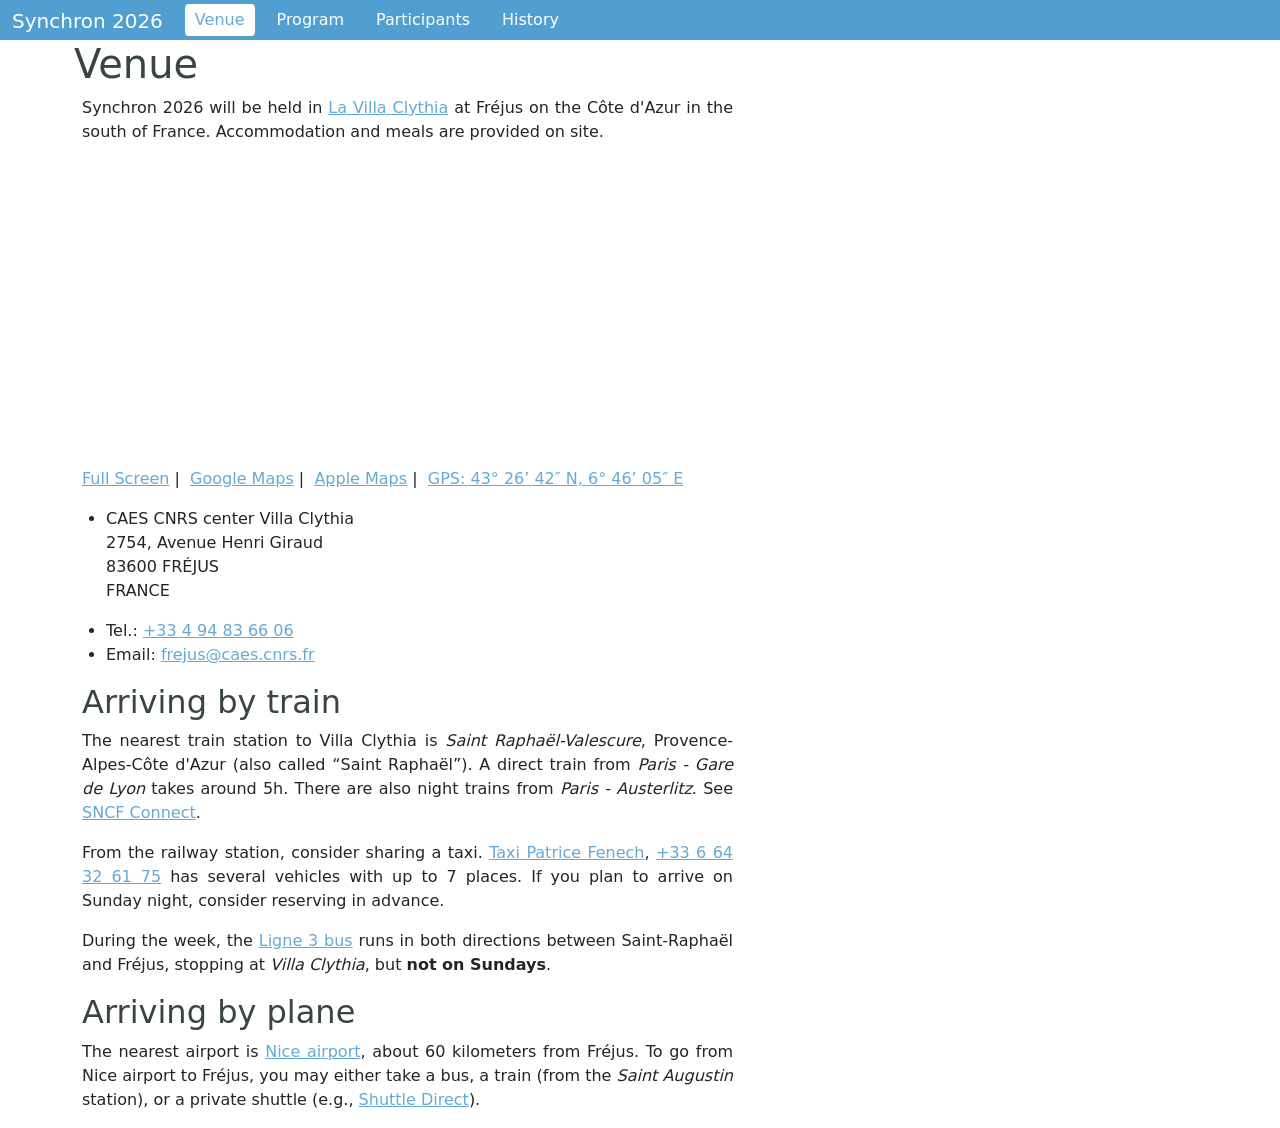
<file: venue.html>
<!DOCTYPE html>
<html lang="en"><head><meta charset="utf-8"/><meta name="viewport" content="width=device-width, initial-scale=1, shrink-to-fit=no"/><meta http-equiv="x-ua-compatible" content="ie=edge"/><link href="css/synchron.css" rel="stylesheet"/><title>Synchron 2026: Venue</title><meta name="description" content="Coming to Synchron 2026"/><link href="img/icons/favicon-96x96.png" type="image/png" rel="icon" sizes="96x96"/><link href="img/icons/favicon.svg" type="image/svg+xml" rel="icon"/><link href="img/icons/favicon.ico" rel="shortcut icon"/><link href="img/icons/apple-touch-icon.png" rel="apple-touch-icon" sizes="180x180"/><link href="img/icons/site.webmanifest" rel="manifest"/></head><body><div class="synchron-all"><div class="navbar navbar-expand-md navbar-light synchron-navbar" id="synchron-navbar" role="navigation"><div class="container-fluid"><a class="navbar-brand" href="index.html">Synchron 2026</a><button class="navbar-toggler" type="button" data-bs-toggle="collapse" data-bs-target="#collapsingNavbar" aria-controls="collapsingNavbar" aria-expanded="false" aria-label="Toggle navigation"><span class="navbar-toggler-icon"></span></button><div class="collapse navbar-collapse" id="collapsingNavbar"><ul class="navbar-nav mr-auto"><li class="nav-item active"><a class="nav-link" href="venue.html">Venue</a></li><li class="nav-item"><a class="nav-link" href="program.html">Program</a></li><li class="nav-item"><a class="nav-link" href="participants.html">Participants</a></li><li class="nav-item"><a class="nav-link" href="history.html">History</a></li></ul></div></div></div><div class="synchron-content"><div class="container"><div class="col-md-7 col-xl-7 overview"><h1 id="venue">Venue</h1>
<p>Synchron 2026 will be held in <a href="https://www.caes.cnrs.fr/sejours/la-villa-clythia/">La Villa
Clythia</a> at Fréjus on
the Côte d'Azur in the south of France.
Accommodation and meals are provided on site.</p>
<iframe width="100%" height="300px" frameborder="0" allowfullscreen="1" allow="geolocation" src="//umap.openstreetmap.fr/en/map/synchron-2026_1390480?scaleControl=false&amp;miniMap=false&amp;scrollWheelZoom=false&amp;zoomControl=true&amp;editMode=disabled&amp;moreControl=true&amp;searchControl=null&amp;tilelayersControl=null&amp;embedControl=null&amp;datalayersControl=true&amp;onLoadPanel=none&amp;captionBar=false&amp;captionMenus=true"></iframe>
<p><a href="https://umap.openstreetmap.fr/en/map/synchron-2026_1390480?scaleControl=false&amp;miniMap=false&amp;scrollWheelZoom=true&amp;zoomControl=true&amp;editMode=disabled&amp;moreControl=true&amp;searchControl=null&amp;tilelayersControl=null&amp;embedControl=null&amp;datalayersControl=true&amp;onLoadPanel=none&amp;captionBar=false&amp;captionMenus=true">Full Screen</a> | 
<a href="https://www.google.com/maps/search/?api=1&amp;query=Villa+Clythia+Fr%C3%A9jus">Google Maps</a> | 
<a href="http://maps.apple.com/?q=Villa+Clythia+Fr%C3%A9jus">Apple Maps</a> | 
<a href="geo:43.445,6.768056">GPS: 43° 26’ 42″ N, 6° 46’ 05″ E</a></p>
<ul>
<li><address>
CAES CNRS center Villa Clythia<br/>
2754, Avenue Henri Giraud<br/>
83600 FRÉJUS<br/>
FRANCE
</address>
</li>
<li>Tel.: <a href="tel:+33494836606">+33 4 94 83 66 06</a>
</li>
<li>Email: <a href="mailto:frejus@caes.cnrs.fr">frejus@caes.cnrs.fr</a>
</li>
</ul>
<h2 id="arriving-by-train">Arriving by train</h2>
<p>The nearest train station to Villa Clythia is <em>Saint Raphaël-Valescure</em>,
Provence-Alpes-Côte d'Azur (also called “Saint Raphaël”).
A direct train from <em>Paris - Gare de Lyon</em> takes around 5h.
There are also night trains from <em>Paris - Austerlitz</em>.
See <a href="https://www.sncf-connect.com">SNCF Connect</a>.</p>
<p>From the railway station, consider sharing a taxi.
<a href="https://www.visitvar.com/fiche/taxi-patrice-fenech-5167108">Taxi Patrice Fenech</a>,
<a href="tel:+33664326175">+33 6 64 32 61 75</a> has several vehicles with up to 7 places.
If you plan to arrive on Sunday night, consider reserving in advance.</p>
<p>During the week, the <a href="https://www.esterelcotedazur-lebus.fr/horaires/?ln=3&amp;date=2026-11-16&amp;pid=0">Ligne 3 bus</a>
runs in both directions between Saint-Raphaël and Fréjus, stopping at <em>Villa Clythia</em>, but <strong>not on Sundays</strong>.</p>
<h2 id="arriving-by-plane">Arriving by plane</h2>
<p>The nearest airport is <a href="https://www.nice.aeroport.fr/en">Nice airport</a>, about 60 kilometers from Fréjus. To go from Nice airport to Fréjus, you may either take a bus, a train (from the <em>Saint Augustin</em> station), or a private shuttle (e.g., <a href="https://www.shuttledirect.com/en/">Shuttle Direct</a>).</p>
</div></div></div><script src="js/bootstrap.min.js"></script></div></body></html>
</file>
